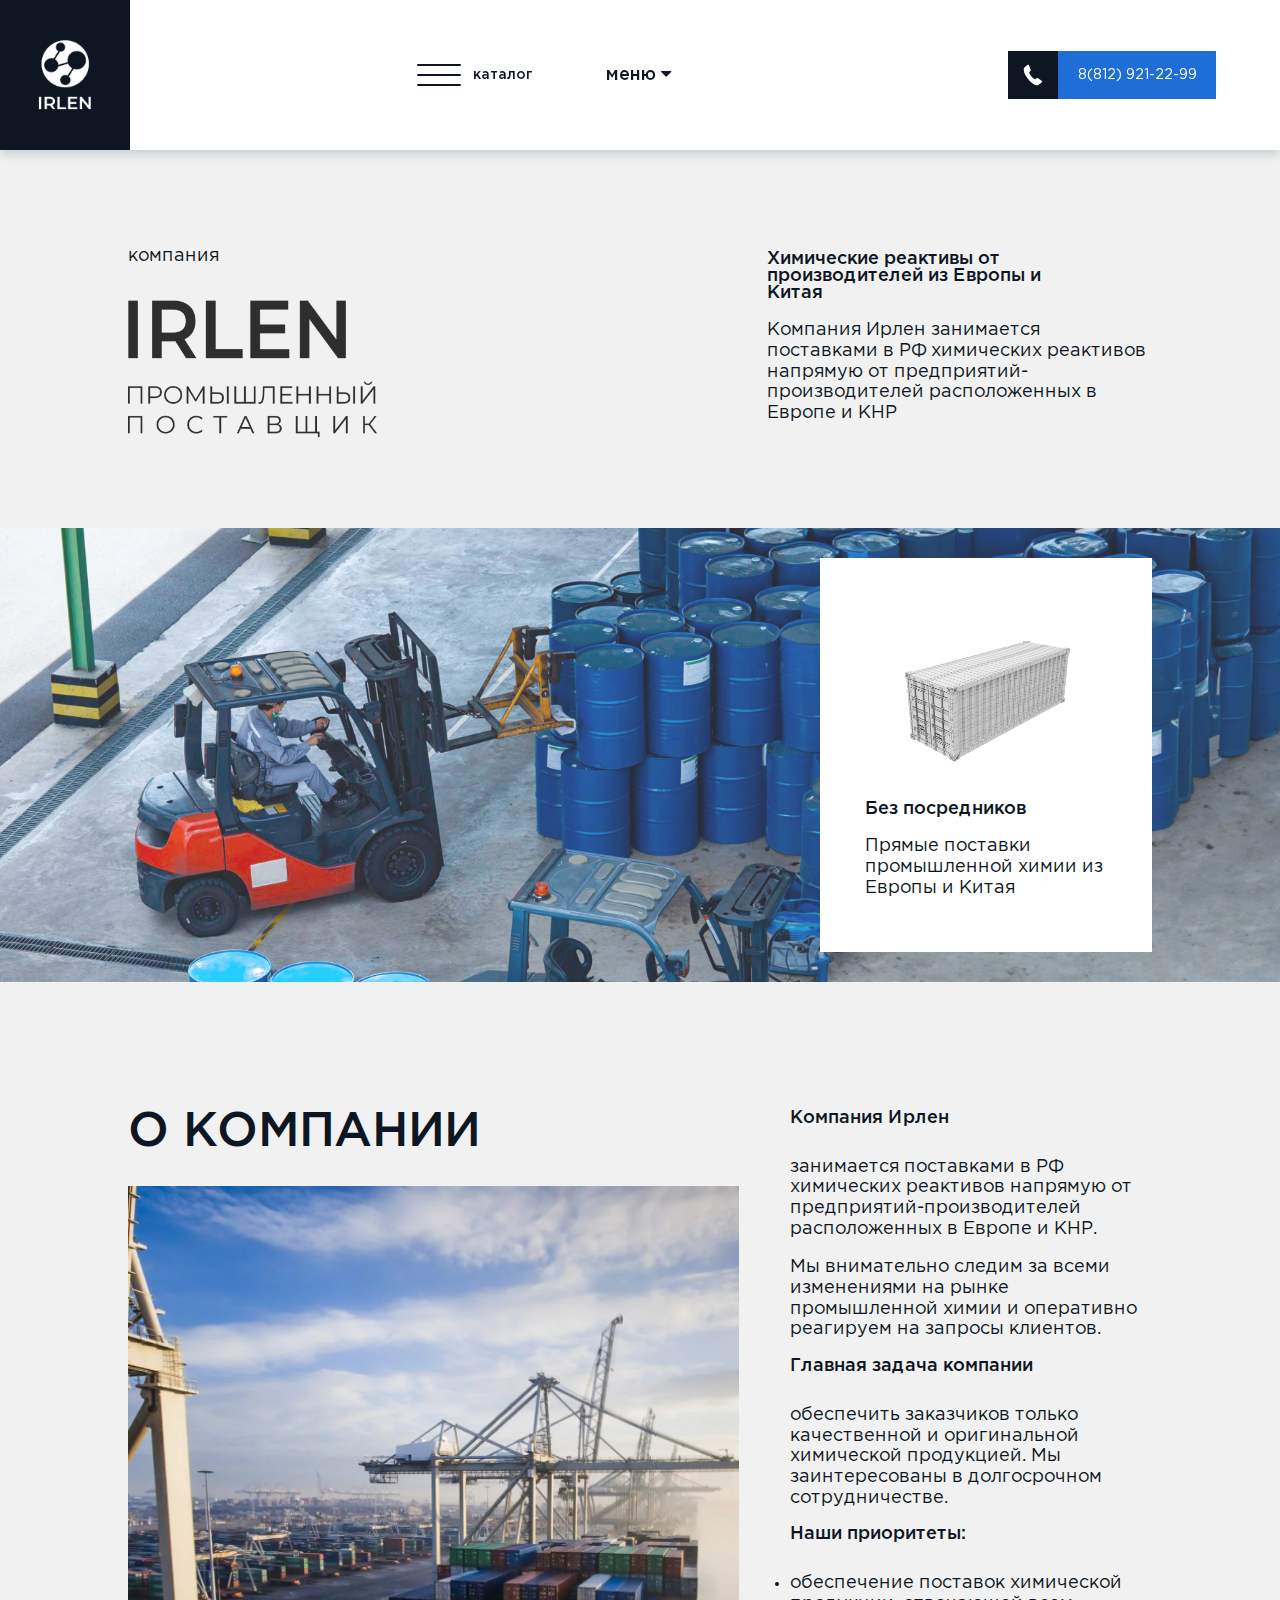
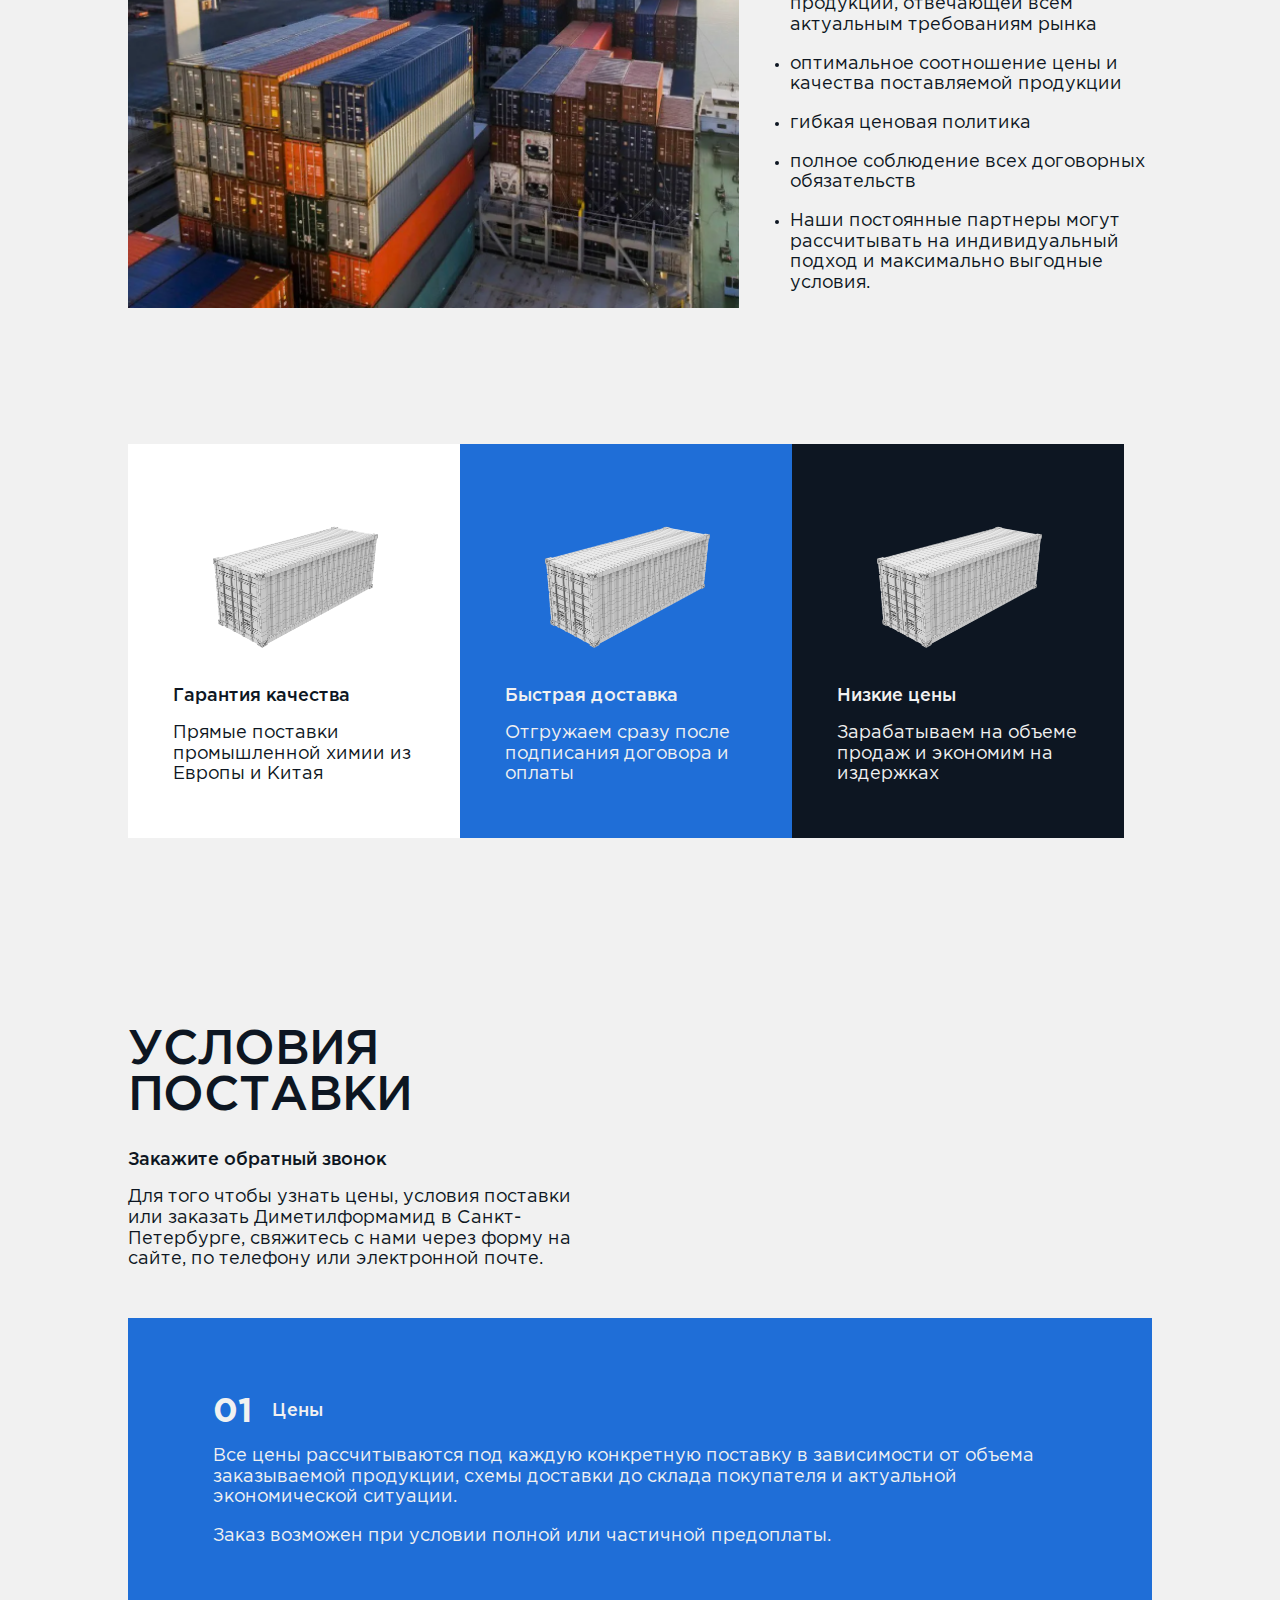
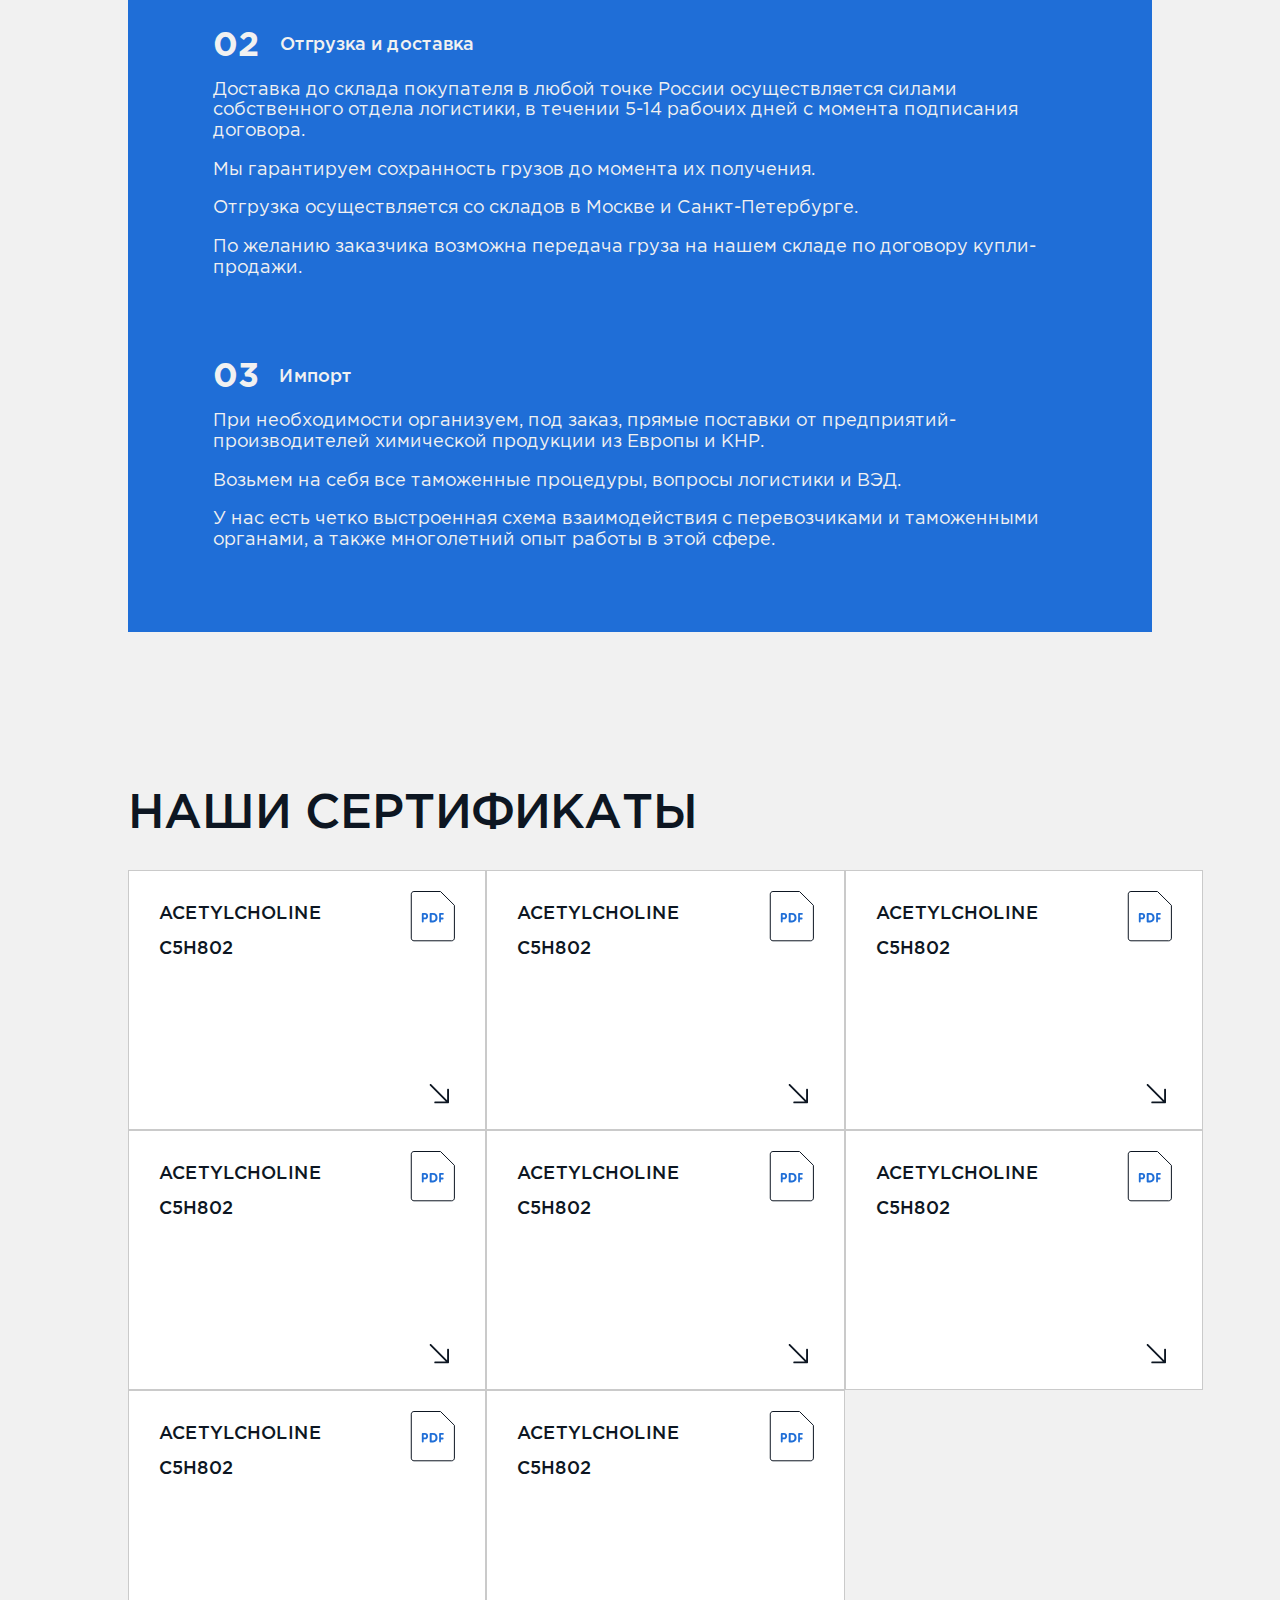
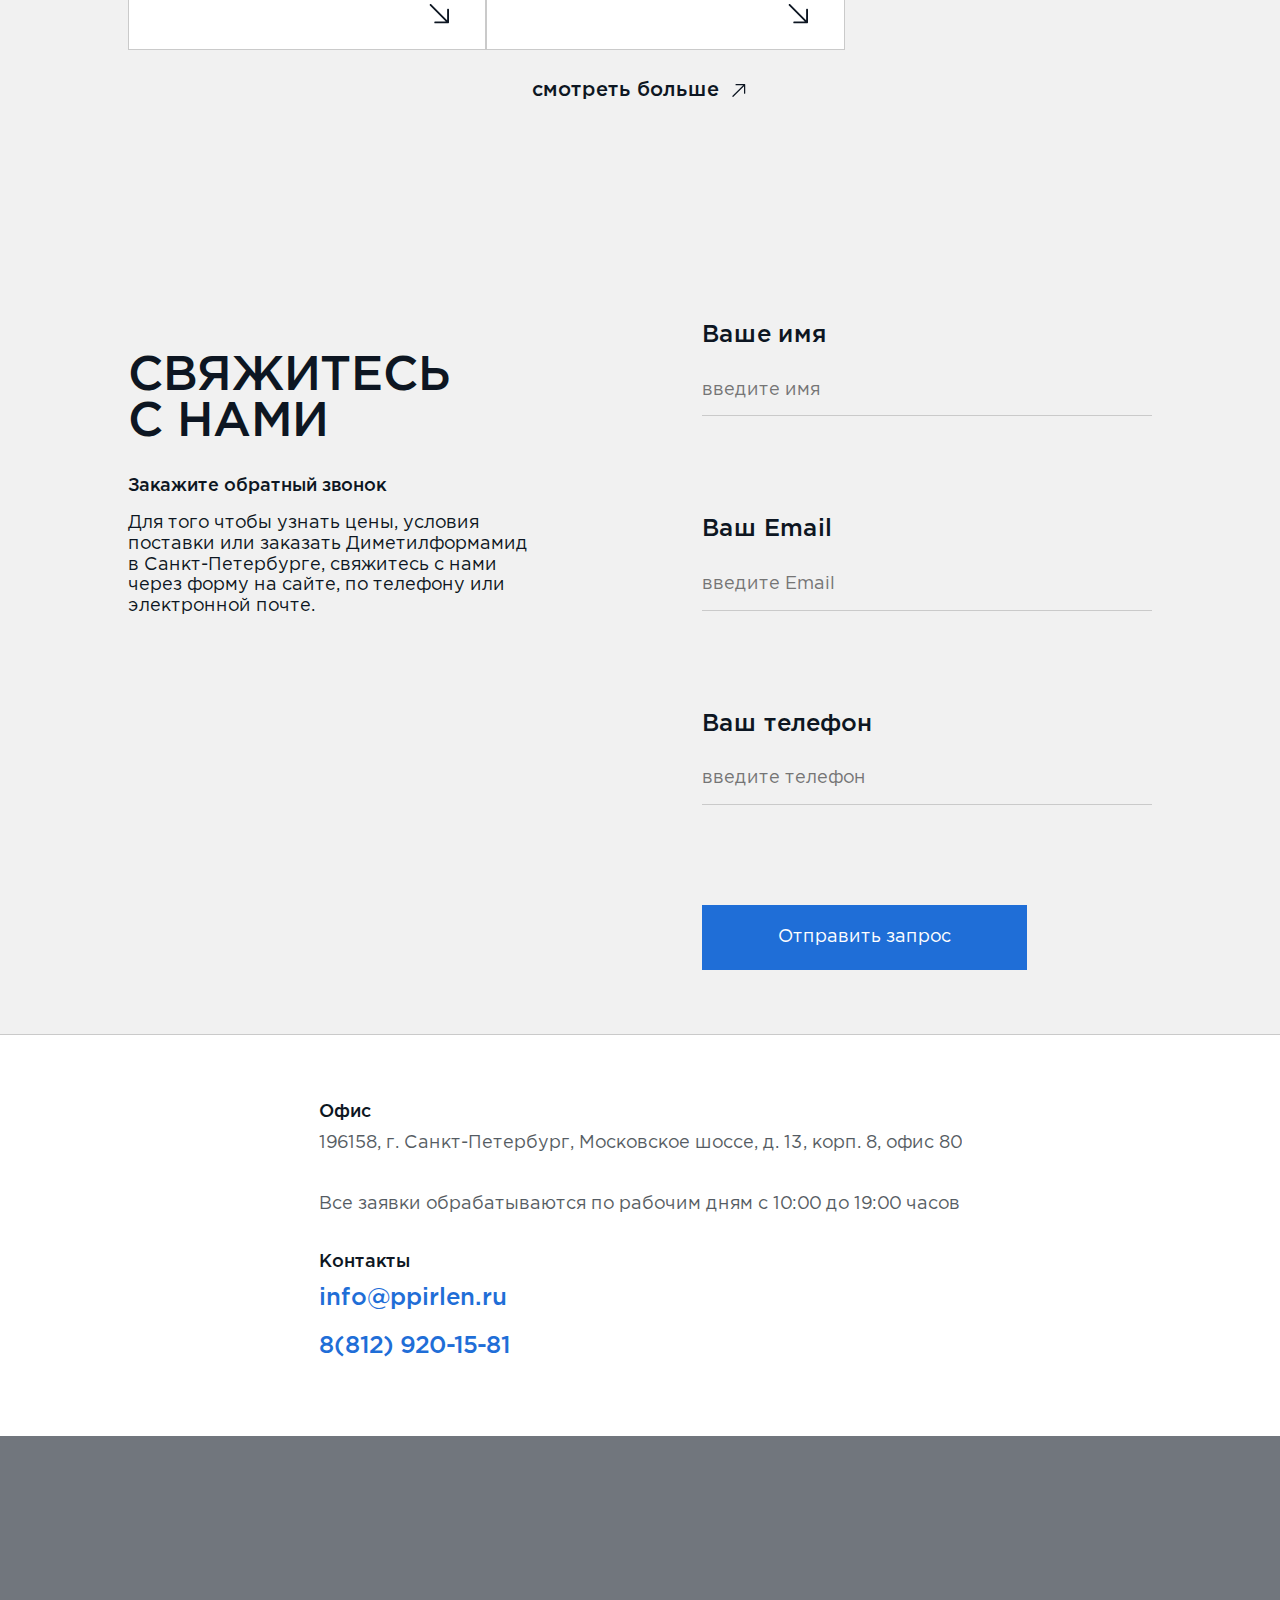
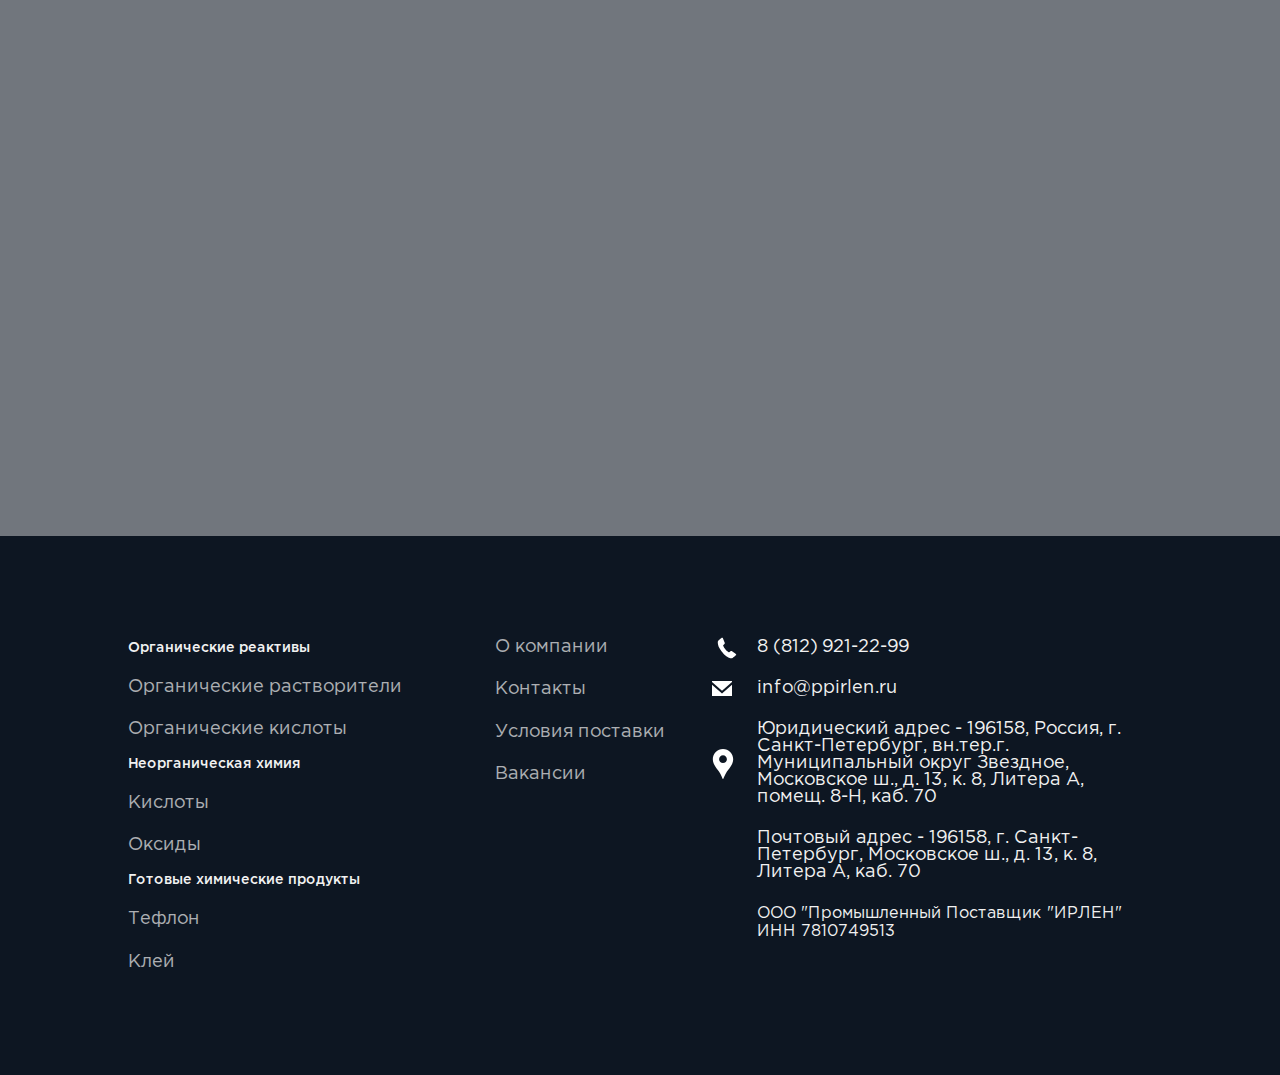
<file: index.html>
<!DOCTYPE html>
<html lang="ru">
<head>
    <meta charset="UTF-8">
    <meta name="viewport" content="width=device-width, initial-scale=1.0">
    <link rel="stylesheet" href="styles/normalize.css">
    <link rel="stylesheet" href="styles/styles.css">
    <link rel="stylesheet" href="styles/media.css">
    <link rel="stylesheet" href="https://cdnjs.cloudflare.com/ajax/libs/font-awesome/4.7.0/css/font-awesome.min.css">
    <title>IRLEN - Главная</title>
</head>
<body>
    
    <!--header-->

    <header class="header">
        <div class="header__logo-wrap">
            <a href="#">
                <img src="images/icons/header-logo.png" alt="logo" class="header__logo-wrap__logo">
            </a>
        </div>
        <div class="header__menu-wrap">
            <div class="header__menu-wrap__catalog-wrap">
                <button class="menu-wrap__catalog-wrap__btn" id="openCatalog">
                    <div class="catalog-wrap__btn__burger">
                        <span class="btn__burger__line" id="burgerLineOne"></span>
                        <span class="btn__burger__line" id="burgerLineTwo"></span>
                        <span class="btn__burger__line" id="burgerLineThree"></span>
                    </div>
                    каталог
                </button>
            </div>
            <ul class="header__menu-wrap__menu-list">
                <li class="menu-wrap__menu-list__item">
                    <a href="#" class="menu-list__item__header-link">
                        контакты
                    </a>
                </li>
                <li class="menu-wrap__menu-list__item">
                    <a href="#" class="menu-list__item__header-link">
                        о компании
                    </a>
                </li>
                <li class="menu-wrap__menu-list__item">
                    <a href="#" class="menu-list__item__header-link">
                        условия поставки
                    </a>
                </li>
                <li class="menu-wrap__menu-list__item">
                    <a href="#" class="menu-list__item__header-link">
                        вакансии
                    </a>
                </li>
            </ul>
            <div class="header__menu-wrap__dropdown-menu">
                <button class="dropdown-menu__dropbtn">
                    меню
                    <i class="fa fa-caret-down"></i>
                </button>
                <div class="dropdown-menu__dropdown-content">
                    <a href="#" class="menu-list__item__header-link">
                        контакты
                    </a>
                    <a href="#" class="menu-list__item__header-link">
                        о компании
                    </a>
                    <a href="#" class="menu-list__item__header-link">
                        условия поставки
                    </a>
                    <a href="#" class="menu-list__item__header-link">
                        вакансии
                    </a>
                </div>
            </div>
        </div>
        <div class="header__btn-wrap">
            <button class="header__button">
                <div class="header__button__img-wrap">
                    <img src="images/icons/call-icon.svg" alt="phone" class="button__img-wrap__icon">
                </div>
                8(812) 921-22-99
            </button>
        </div>
        <div class="header__mobile-burger-wrap">
            <button class="header__mobile-burger-btn" id="burgerMobile">
                <i class="fa fa-bars" id="burgerMobIcon"></i>
            </button>
        </div>
    </header>

    <!--catalog-modal-->

    <div class="catalog-modal" id="catalogModal">
        <div class="catalog-modal__list container">
            <div class="catalog-modal__item">
                <img src="images/catalog-item-one.png" alt="react" class="catalog-modal__item__img">
                <div class="catalog-modal__item__content">
                    <h2 class="catalog-modal__item__content__heading">Органические<br>реактивы</h2>
                    <ul class="catalog-modal__item__content__list">
                        <li class="catalog-modal__item__content__list__item">
                            <a href="pages/product.html" class="catalog-modal__item__content__link">
                                Органические растворители
                            </a>
                        </li>
                        <li class="catalog-modal__item__content__list__item">
                            <a href="#" class="catalog-modal__item__content__link">
                                Органические кислоты
                            </a>
                        </li>
                    </ul>
                </div>
            </div>
            <div class="catalog-modal__item">
                <img src="images/catalog-item-two.png" alt="react" class="catalog-modal__item__img">
                <div class="catalog-modal__item__content">
                    <h2 class="catalog-modal__item__content__heading">Неорганическая<br>химия</h2>
                    <ul class="catalog-modal__item__content__list">
                        <li class="catalog-modal__item__content__list__item">
                            <a href="#" class="catalog-modal__item__content__link">
                                Кислоты
                            </a>
                        </li>
                        <li class="catalog-modal__item__content__list__item">
                            <a href="#" class="catalog-modal__item__content__link">
                                Оксиды
                            </a>
                        </li>
                    </ul>
                </div>
            </div>
            <div class="catalog-modal__item">
                <img src="images/catalog-item-three.png" alt="react" class="catalog-modal__item__img">
                <div class="catalog-modal__item__content">
                    <h2 class="catalog-modal__item__content__heading">Готовые химические<br>продукты</h2>
                    <ul class="catalog-modal__item__content__list">
                        <li class="catalog-modal__item__content__list__item">
                            <a href="#" class="catalog-modal__item__content__link">
                                Тефлон
                            </a>
                        </li>
                        <li class="catalog-modal__item__content__list__item">
                            <a href="#" class="catalog-modal__item__content__link">
                                Клей
                            </a>
                        </li>
                    </ul>
                </div>
            </div>
        </div>
    </div>

    <!--catalog-modal-->

    <!--mobileMenu-->

    <div class="mobileMenu">
        <ul class="mobileMenu__list">
            <li class="mobileMenu__list-catalog__item">
                <h3>Каталог</h3>
            </li>
            <li class="mobileMenu__list-catalog__item">
                <h4>Органические реактивы</h4>
            </li>
            <li class="mobileMenu__list-catalog__item">
                <a href="#" class="mobileMenu__list__item-link">
                    Органические растворители
                </a>
            </li>
            <li class="mobileMenu__list-catalog__item">
                <a href="#" class="mobileMenu__list__item-link">
                    Органические кислоты
                </a>
            </li>
        </ul>
        <ul class="mobileMenu__list">
            <li class="mobileMenu__list-catalog__item">
                <h4>Неорганическая химия</h4>
            </li>
            <li class="mobileMenu__list-catalog__item">
                <a href="#" class="mobileMenu__list__item-link">
                    Кислоты
                </a>
            </li>
            <li class="mobileMenu__list-catalog__item">
                <a href="#" class="mobileMenu__list__item-link">
                    Оксиды
                </a>
            </li>
        </ul>
        <ul class="mobileMenu__list">
            <li class="mobileMenu__list-catalog__item">
                <h4>Готовые химические продукты</h4>
            </li>
            <li class="mobileMenu__list-catalog__item">
                <a href="#" class="mobileMenu__list__item-link">
                    Тефлон
                </a>
            </li>
            <li class="mobileMenu__list-catalog__item">
                <a href="#" class="mobileMenu__list__item-link">
                    Клей
                </a>
            </li>
        </ul>
        <ul class="mobileMenu__list">
            <li class="mobileMenu__list__item">
                <a href="#" class="mobileMenu__list__item-link">
                    контакты
                </a>
            </li>
            <li class="mobileMenu__list__item">
                <a href="#" class="mobileMenu__list__item-link">
                    о компании
                </a>
            </li>
            <li class="mobileMenu__list__item">
                <a href="#" class="mobileMenu__list__item-link">
                    условия поставки
                </a>
            </li>
            <li class="mobileMenu__list__item">
                <a href="#" class="mobileMenu__list__item-link">
                    вакансии
                </a>
            </li>
        </ul>
    </div>

    <!--mobileMenu-->

    <!--header-->

    <!--hero-->

    <section class="section-hero">
        <div class="container container-hero">
            <article class="section-hero__article">
                <div class="section-hero__article__block">
                    <p>компания</p>
                    <img class="section-hero__article__block__logo" src="images/irlen-big-logo.png" alt="logo">
                </div>
                <div class="section-hero__article__block">
                    <h2 class="section-hero__heading">Химические реактивы от производителей из Европы и Китая </h2>
                    <p class="section-hero__text">Компания Ирлен занимается поставками в РФ химических реактивов напрямую от предприятий-производителей расположенных в Европе и КНР </p>
                </div>
            </article>
        </div>
        <div class="section-hero__banner">
            <div class="container container-card-banner">
                <div class="card-item">
                    <img src="images/container.png" alt="cardImages" class="card-item__img">
                    <h2>Без посредников</h2>
                    <p>Прямые поставки промышленной химии из Европы и Китая</p>
                </div>
            </div>
        </div>
    </section>

    <!--hero-->

    <!--about-->

    <section class="section-about container">
        <div class="section-about__block">
            <h1 class="section-about__heading">
                о компании
            </h1>
            <img src="images/company-img.png" alt="about" class="section-about__img">
        </div>
        <div class="section-about__block">
            <h2 class="section-about__heading-two">Компания Ирлен</h2>
            <p>
                занимается поставками в РФ химических реактивов напрямую от предприятий-производителей расположенных в Европе и КНР.
            </p>
            <p>
                Мы внимательно следим за всеми изменениями на рынке промышленной химии и оперативно реагируем на запросы клиентов.
            </p>
            <h2 class="section-about__heading-two">Главная задача компании </h2>
            <p>
                обеспечить заказчиков только качественной и оригинальной химической продукцией. Мы заинтересованы в долгосрочном сотрудничестве.
            </p>
            <h2 class="section-about__heading-two">Наши приоритеты:</h2>
            <ul class="section-about__list">
                <li>
                    <p>обеспечение поставок химической продукции, отвечающей всем актуальным требованиям рынка</p>
                </li>
                <li>
                    <p>оптимальное соотношение цены и качества поставляемой продукции</p>
                </li>
                <li>
                    <p>гибкая ценовая политика</p>
                </li>
                <li>
                    <p>полное соблюдение всех договорных обязательств</p>
                </li>
                <li>
                    <p>Наши постоянные партнеры могут рассчитывать на индивидуальный подход и максимально выгодные условия.</p>
                </li>
            </ul>
        </div>
    </section>

    <!--about-->

    <!--advantage-->

    <section class="section-advantage container">
        <div class="section-advantage-item card-item">
            <img src="images/container.png" alt="cardImages" class="card-item__img">
            <h2>Гарантия качества</h2>
            <p>Прямые поставки промышленной химии из Европы и Китая</p>
        </div>
        <div class="section-advantage-item card-item">
            <img src="images/container.png" alt="cardImages" class="card-item__img">
            <h2>Быстрая доставка</h2>
            <p>Отгружаем сразу после подписания договора и оплаты</p>
        </div>
        <div class="section-advantage-item card-item">
            <img src="images/container.png" alt="cardImages" class="card-item__img">
            <h2>Низкие цены</h2>
            <p>Зарабатываем на объеме продаж и экономим на издержках</p>
        </div>
    </section>

    <!--advantage-->

    <!--condition-->

    <section class="section-condition container">
        <div class="section-condition__block">
            <article class="section-condition__article">
                <h1>Условия поставки</h1>
                <h2>Закажите обратный звонок</h2>
                <p>Для того чтобы узнать цены, условия поставки или заказать Диметилформамид в Санкт-Петербурге, свяжитесь с нами через форму на сайте, по телефону или электронной почте.</p>
            </article>
        </div>
        <div class="section-condition__block">
            <div class="section-condition__list">
                <article class="section-condition__item">
                    <h2 class="section-condition__item__heading">
                        <span class="section-condition__item-number">
                            01
                        </span>
                        Цены
                    </h2>
                    <p>Все цены рассчитываются под каждую конкретную поставку в зависимости от объема заказываемой продукции, схемы доставки до склада покупателя и актуальной экономической ситуации.</p>
                    <p>Заказ возможен при условии полной или частичной предоплаты.</p>
                </article>
                <article class="section-condition__item">
                    <h2 class="section-condition__item__heading">
                        <span class="section-condition__item-number">
                            02
                        </span>
                        Отгрузка и доставка
                    </h2>
                    <p>Доставка до склада покупателя в любой точке России осуществляется силами собственного отдела логистики, 
                        в течении 5-14 рабочих дней с момента подписания договора.</p>
                    <p>Мы гарантируем сохранность грузов до момента их получения.</p>
                    <p>Отгрузка осуществляется со складов в Москве и 
                        Санкт-Петербурге.</p>
                    <p>По желанию заказчика возможна передача груза на нашем складе по договору купли-продажи.</p>
                </article>
                <article class="section-condition__item">
                    <h2 class="section-condition__item__heading">
                        <span class="section-condition__item-number">
                            03
                        </span>
                        Импорт
                    </h2>
                    <p>При необходимости организуем, под заказ, прямые поставки от предприятий-производителей химической продукции из
                        Европы и КНР. </p>
                    <p>Возьмем на себя все таможенные процедуры, вопросы логистики и ВЭД.</p>
                    <p>У нас есть четко выстроенная схема взаимодействия с перевозчиками и таможенными органами, а также многолетний опыт работы в этой сфере.</p>
                </article>
            </div>
        </div>
    </section>

    <!--condition-->

    <!--sertificate-->

    <section class="section-sertificate container">
        <h1>Наши сертификаты</h1>
        <div class="section-sertificate__list">
            <div class="section-sertificate__item">
                <a class="section-sertificate__item__link" href="#">
                    <img src="images/icons/pdf-icon.svg" alt="pdf" class="section-sertificate__docs-icon">
                    <h2>Acetylcholine</h2>
                    <h3>C5H802</h3>
                    <svg class="section-sertificate__arrow-icon" width="30" height="30" viewBox="0 0 30 30" fill="none" xmlns="http://www.w3.org/2000/svg">
                        <path d="M23.425 24.2969C23.3 24.3469 23.1875 24.3719 23.0625 24.3719H10.225C9.7125 24.3719 9.2875 23.9469 9.2875 23.4344C9.2875 22.9219 9.7125 22.4969 10.225 22.4969H20.8L4.9 6.59689C4.5375 6.23439 4.5375 5.63439 4.9 5.27189C5.2625 4.90939 5.8625 4.90939 6.225 5.27189L22.125 21.1719V10.5969C22.125 10.0844 22.55 9.65939 23.0625 9.65939C23.575 9.65939 24 10.0844 24 10.5969V23.4344C24 23.5594 23.975 23.6719 23.925 23.7969C23.8375 24.0219 23.65 24.2094 23.425 24.2969Z" fill="#0D1622"/>
                    </svg>
                </a>
            </div>
            <div class="section-sertificate__item">
                <a class="section-sertificate__item__link" href="#">
                    <img src="images/icons/pdf-icon.svg" alt="pdf" class="section-sertificate__docs-icon">
                    <h2>Acetylcholine</h2>
                    <h3>C5H802</h3>
                    <svg class="section-sertificate__arrow-icon" width="30" height="30" viewBox="0 0 30 30" fill="none" xmlns="http://www.w3.org/2000/svg">
                        <path d="M23.425 24.2969C23.3 24.3469 23.1875 24.3719 23.0625 24.3719H10.225C9.7125 24.3719 9.2875 23.9469 9.2875 23.4344C9.2875 22.9219 9.7125 22.4969 10.225 22.4969H20.8L4.9 6.59689C4.5375 6.23439 4.5375 5.63439 4.9 5.27189C5.2625 4.90939 5.8625 4.90939 6.225 5.27189L22.125 21.1719V10.5969C22.125 10.0844 22.55 9.65939 23.0625 9.65939C23.575 9.65939 24 10.0844 24 10.5969V23.4344C24 23.5594 23.975 23.6719 23.925 23.7969C23.8375 24.0219 23.65 24.2094 23.425 24.2969Z" fill="#0D1622"/>
                    </svg>
                </a>
            </div>
            <div class="section-sertificate__item">
                <a class="section-sertificate__item__link" href="#">
                    <img src="images/icons/pdf-icon.svg" alt="pdf" class="section-sertificate__docs-icon">
                    <h2>Acetylcholine</h2>
                    <h3>C5H802</h3>
                    <svg class="section-sertificate__arrow-icon" width="30" height="30" viewBox="0 0 30 30" fill="none" xmlns="http://www.w3.org/2000/svg">
                        <path d="M23.425 24.2969C23.3 24.3469 23.1875 24.3719 23.0625 24.3719H10.225C9.7125 24.3719 9.2875 23.9469 9.2875 23.4344C9.2875 22.9219 9.7125 22.4969 10.225 22.4969H20.8L4.9 6.59689C4.5375 6.23439 4.5375 5.63439 4.9 5.27189C5.2625 4.90939 5.8625 4.90939 6.225 5.27189L22.125 21.1719V10.5969C22.125 10.0844 22.55 9.65939 23.0625 9.65939C23.575 9.65939 24 10.0844 24 10.5969V23.4344C24 23.5594 23.975 23.6719 23.925 23.7969C23.8375 24.0219 23.65 24.2094 23.425 24.2969Z" fill="#0D1622"/>
                    </svg>
                </a>
            </div>
            <div class="section-sertificate__item">
                <a class="section-sertificate__item__link" href="#">
                    <img src="images/icons/pdf-icon.svg" alt="pdf" class="section-sertificate__docs-icon">
                    <h2>Acetylcholine</h2>
                    <h3>C5H802</h3>
                    <svg class="section-sertificate__arrow-icon" width="30" height="30" viewBox="0 0 30 30" fill="none" xmlns="http://www.w3.org/2000/svg">
                        <path d="M23.425 24.2969C23.3 24.3469 23.1875 24.3719 23.0625 24.3719H10.225C9.7125 24.3719 9.2875 23.9469 9.2875 23.4344C9.2875 22.9219 9.7125 22.4969 10.225 22.4969H20.8L4.9 6.59689C4.5375 6.23439 4.5375 5.63439 4.9 5.27189C5.2625 4.90939 5.8625 4.90939 6.225 5.27189L22.125 21.1719V10.5969C22.125 10.0844 22.55 9.65939 23.0625 9.65939C23.575 9.65939 24 10.0844 24 10.5969V23.4344C24 23.5594 23.975 23.6719 23.925 23.7969C23.8375 24.0219 23.65 24.2094 23.425 24.2969Z" fill="#0D1622"/>
                    </svg>
                </a>
            </div>
            <div class="section-sertificate__item">
                <a class="section-sertificate__item__link" href="#">
                    <img src="images/icons/pdf-icon.svg" alt="pdf" class="section-sertificate__docs-icon">
                    <h2>Acetylcholine</h2>
                    <h3>C5H802</h3>
                    <svg class="section-sertificate__arrow-icon" width="30" height="30" viewBox="0 0 30 30" fill="none" xmlns="http://www.w3.org/2000/svg">
                        <path d="M23.425 24.2969C23.3 24.3469 23.1875 24.3719 23.0625 24.3719H10.225C9.7125 24.3719 9.2875 23.9469 9.2875 23.4344C9.2875 22.9219 9.7125 22.4969 10.225 22.4969H20.8L4.9 6.59689C4.5375 6.23439 4.5375 5.63439 4.9 5.27189C5.2625 4.90939 5.8625 4.90939 6.225 5.27189L22.125 21.1719V10.5969C22.125 10.0844 22.55 9.65939 23.0625 9.65939C23.575 9.65939 24 10.0844 24 10.5969V23.4344C24 23.5594 23.975 23.6719 23.925 23.7969C23.8375 24.0219 23.65 24.2094 23.425 24.2969Z" fill="#0D1622"/>
                    </svg>
                </a>
            </div>
            <div class="section-sertificate__item">
                <a class="section-sertificate__item__link" href="#">
                    <img src="images/icons/pdf-icon.svg" alt="pdf" class="section-sertificate__docs-icon">
                    <h2>Acetylcholine</h2>
                    <h3>C5H802</h3>
                    <svg class="section-sertificate__arrow-icon" width="30" height="30" viewBox="0 0 30 30" fill="none" xmlns="http://www.w3.org/2000/svg">
                        <path d="M23.425 24.2969C23.3 24.3469 23.1875 24.3719 23.0625 24.3719H10.225C9.7125 24.3719 9.2875 23.9469 9.2875 23.4344C9.2875 22.9219 9.7125 22.4969 10.225 22.4969H20.8L4.9 6.59689C4.5375 6.23439 4.5375 5.63439 4.9 5.27189C5.2625 4.90939 5.8625 4.90939 6.225 5.27189L22.125 21.1719V10.5969C22.125 10.0844 22.55 9.65939 23.0625 9.65939C23.575 9.65939 24 10.0844 24 10.5969V23.4344C24 23.5594 23.975 23.6719 23.925 23.7969C23.8375 24.0219 23.65 24.2094 23.425 24.2969Z" fill="#0D1622"/>
                    </svg>
                </a>
            </div>
            <div class="section-sertificate__item">
                <a class="section-sertificate__item__link" href="#">
                    <img src="images/icons/pdf-icon.svg" alt="pdf" class="section-sertificate__docs-icon">
                    <h2>Acetylcholine</h2>
                    <h3>C5H802</h3>
                    <svg class="section-sertificate__arrow-icon" width="30" height="30" viewBox="0 0 30 30" fill="none" xmlns="http://www.w3.org/2000/svg">
                        <path d="M23.425 24.2969C23.3 24.3469 23.1875 24.3719 23.0625 24.3719H10.225C9.7125 24.3719 9.2875 23.9469 9.2875 23.4344C9.2875 22.9219 9.7125 22.4969 10.225 22.4969H20.8L4.9 6.59689C4.5375 6.23439 4.5375 5.63439 4.9 5.27189C5.2625 4.90939 5.8625 4.90939 6.225 5.27189L22.125 21.1719V10.5969C22.125 10.0844 22.55 9.65939 23.0625 9.65939C23.575 9.65939 24 10.0844 24 10.5969V23.4344C24 23.5594 23.975 23.6719 23.925 23.7969C23.8375 24.0219 23.65 24.2094 23.425 24.2969Z" fill="#0D1622"/>
                    </svg>
                </a>
            </div>
            <div class="section-sertificate__item">
                <a class="section-sertificate__item__link" href="#">
                    <img src="images/icons/pdf-icon.svg" alt="pdf" class="section-sertificate__docs-icon">
                    <h2>Acetylcholine</h2>
                    <h3>C5H802</h3>
                    <svg class="section-sertificate__arrow-icon" width="30" height="30" viewBox="0 0 30 30" fill="none" xmlns="http://www.w3.org/2000/svg">
                        <path d="M23.425 24.2969C23.3 24.3469 23.1875 24.3719 23.0625 24.3719H10.225C9.7125 24.3719 9.2875 23.9469 9.2875 23.4344C9.2875 22.9219 9.7125 22.4969 10.225 22.4969H20.8L4.9 6.59689C4.5375 6.23439 4.5375 5.63439 4.9 5.27189C5.2625 4.90939 5.8625 4.90939 6.225 5.27189L22.125 21.1719V10.5969C22.125 10.0844 22.55 9.65939 23.0625 9.65939C23.575 9.65939 24 10.0844 24 10.5969V23.4344C24 23.5594 23.975 23.6719 23.925 23.7969C23.8375 24.0219 23.65 24.2094 23.425 24.2969Z" fill="#0D1622"/>
                    </svg>
                </a>
            </div>
        </div>
        <div class="section-sertificate__wrap">
            <a href="#" class="section-sertificate__link">
                <span>смотреть больше</span> 
                <svg class="section-sertificate__link-arrow" width="20" height="20" viewBox="0 0 30 30" fill="none" xmlns="http://www.w3.org/2000/svg">
                    <path d="M23.425 24.2969C23.3 24.3469 23.1875 24.3719 23.0625 24.3719H10.225C9.7125 24.3719 9.2875 23.9469 9.2875 23.4344C9.2875 22.9219 9.7125 22.4969 10.225 22.4969H20.8L4.9 6.59689C4.5375 6.23439 4.5375 5.63439 4.9 5.27189C5.2625 4.90939 5.8625 4.90939 6.225 5.27189L22.125 21.1719V10.5969C22.125 10.0844 22.55 9.65939 23.0625 9.65939C23.575 9.65939 24 10.0844 24 10.5969V23.4344C24 23.5594 23.975 23.6719 23.925 23.7969C23.8375 24.0219 23.65 24.2094 23.425 24.2969Z" fill="#0D1622"/>
                </svg>
            </a>
        </div>
    </section>

    <!--sertificate-->

    <!--contact-->

    <section class="section-contact container">
        <article class="section-contact__article">
            <h1>Свяжитесь<br>с нами</h1>
            <h2>Закажите обратный звонок</h2>
            <p>Для того чтобы узнать цены, условия поставки или заказать Диметилформамид в Санкт-Петербурге, свяжитесь с нами через форму на сайте, по телефону или электронной почте.</p>
        </article>
        <form class="section-contact__form" action="#" method="post">
            <label for="nameForm" class="section-contact__form__label">
                Ваше имя
            </label>
            <input class="form-input" type="text" name="name" id="nameForm" placeholder="введите имя" autocomplete="on" required>
            <label for="emailForm" class="section-contact__form__label">
                Ваш Email
            </label>
            <input class="form-input" type="email" name="email" id="emailForm" placeholder="введите Email" autocomplete="on">
            <label for="telForm" class="section-contact__form__label">
                Ваш телефон
            </label>
            <input class="form-input" type="tel" name="tel" id="telForm" placeholder="введите телефон" autocomplete="on" required>
            <input class="form-btn" type="button" value="Отправить запрос">
        </form>
    </section>

    <div class="contact-info__wrapper">
        <div class="container contact-container">
            <div class="contact-info__block">
                <h2>Офис</h2>
                <a class="contact-info__block__content contact-info__block__content-geo" href="#">
                    196158, г. Санкт-Петербург, Московское шоссе, д. 13, корп. 8, офис 80
                </a>
                <p class="contact-info__block__content contact-info__block__content-geo">Все заявки обрабатываются по рабочим дням с 10:00 до 19:00 часов</p>
            </div>
            <div class="contact-info__block">
                <h2>Контакты</h2>
                <a class="contact-info__block__content contact-info__block__content-link" href="mailto:info@ppirlen.ru">
                    info@ppirlen.ru
                </a>
                <a class="contact-info__block__content contact-info__block__content-link" href="tel:+78129201581">
                    8(812) 920-15-81
                </a>
            </div>
        </div>
    </div>

    <!--contact-->

    <!--maps-->

    <div class="maps-container">
        <div class="maps-wrap"></div>
        <iframe class="yandex-maps" src="https://yandex.ru/map-widget/v1/?um=constructor%3Af7f683a5796271a0de6ac56b6c1e4d63e6491ca755273b6791287d011c05194b&amp;source=constructor" width="1280" height="700" frameborder="0"></iframe>
    </div>

    <!--maps-->

    <!--footer-->

    <footer class="footer">
        <div class="container footer__wrap">
            <div class="footer__catalog">
                <ul class="footer__list">
                    <li class="footer__item">
                        <h4>Органические реактивы</h4>
                    </li>
                    <li class="footer__item">
                        <a class="footer__item__link" href="#">
                            Органические растворители
                        </a>
                    </li>
                    <li class="footer__item">
                        <a class="footer__item__link" href="#">
                            Органические кислоты
                        </a>
                    </li>
                </ul>
                <ul class="footer__list">
                    <li class="footer__item">
                        <h4>Неорганическая химия</h4>
                    </li>
                    <li class="footer__item">
                        <a class="footer__item__link" href="#">
                            Кислоты
                        </a>
                    </li>
                    <li class="footer__item">
                        <a class="footer__item__link" href="#">
                            Оксиды
                        </a>
                    </li>
                </ul>
                <ul class="footer__list">
                    <li class="footer__item">
                        <h4>Готовые химические продукты</h4>
                    </li>
                    <li class="footer__item">
                        <a class="footer__item__link" href="#">
                            Тефлон
                        </a>
                    </li>
                    <li class="footer__item">
                        <a class="footer__item__link" href="#">
                            Клей
                        </a>
                    </li>
                </ul>
            </div>
            <div class="footer__menu">
                <ul class="footer__list">
                    <li class="footer__item">
                        <a href="#" class="footer__item__link">
                            О компании
                        </a>
                    </li>
                    <li class="footer__item">
                        <a href="#" class="footer__item__link">
                            Контакты
                        </a>
                    </li>
                    <li class="footer__item">
                        <a href="#" class="footer__item__link">
                            Условия поставки
                        </a>
                    </li>
                    <li class="footer__item">
                        <a href="#" class="footer__item__link">
                            Вакансии
                        </a>
                    </li>
                </ul>
            </div>
            <div class="footer__contact">
                <ul class="footer__list">
                    <li class="footer__item">
                        <a href="tel:+78129212299" class="footer__link">
                            <img src="images/icons/call-icon.svg" alt="call" class="footer__link__icon">
                            8 (812) 921-22-99
                        </a>
                    </li>
                    <li class="footer__item">
                        <a href="mailto:info@ppirlen.ru" class="footer__link">
                            <img src="images/icons/mail-icon.svg" alt="mail" class="footer__link__icon">
                            info@ppirlen.ru
                        </a>
                    </li>
                    <li class="footer__item">
                        <a href="#" class="footer__link">
                            <img src="images/icons/location-icon.svg" alt="local" class="footer__link__icon">
                            Юридический адрес - 196158, Россия, г. Санкт-Петербург,
    вн.тер.г. Муниципальный округ Звездное, Московское ш., д. 13, к. 8, Литера А, помещ. 8-Н, каб. 70
                        </a>
                    </li>
                    <li class="footer__item">
                        <a href="#" class="footer__link">
                            Почтовый адрес - 196158, 
                            г. Санкт-Петербург, Московское ш., д. 13, к. 8, Литера А, каб. 70
                        </a>
                    </li>
                    <li class="footer__item">
                        ООО "Промышленный Поставщик "ИРЛЕН" ИНН 7810749513
                    </li>
                </ul>
            </div>
        </div>
    </footer>

    <!--footer-->

    <script src="scripts/script.js"></script>
</body>
</html>
</file>
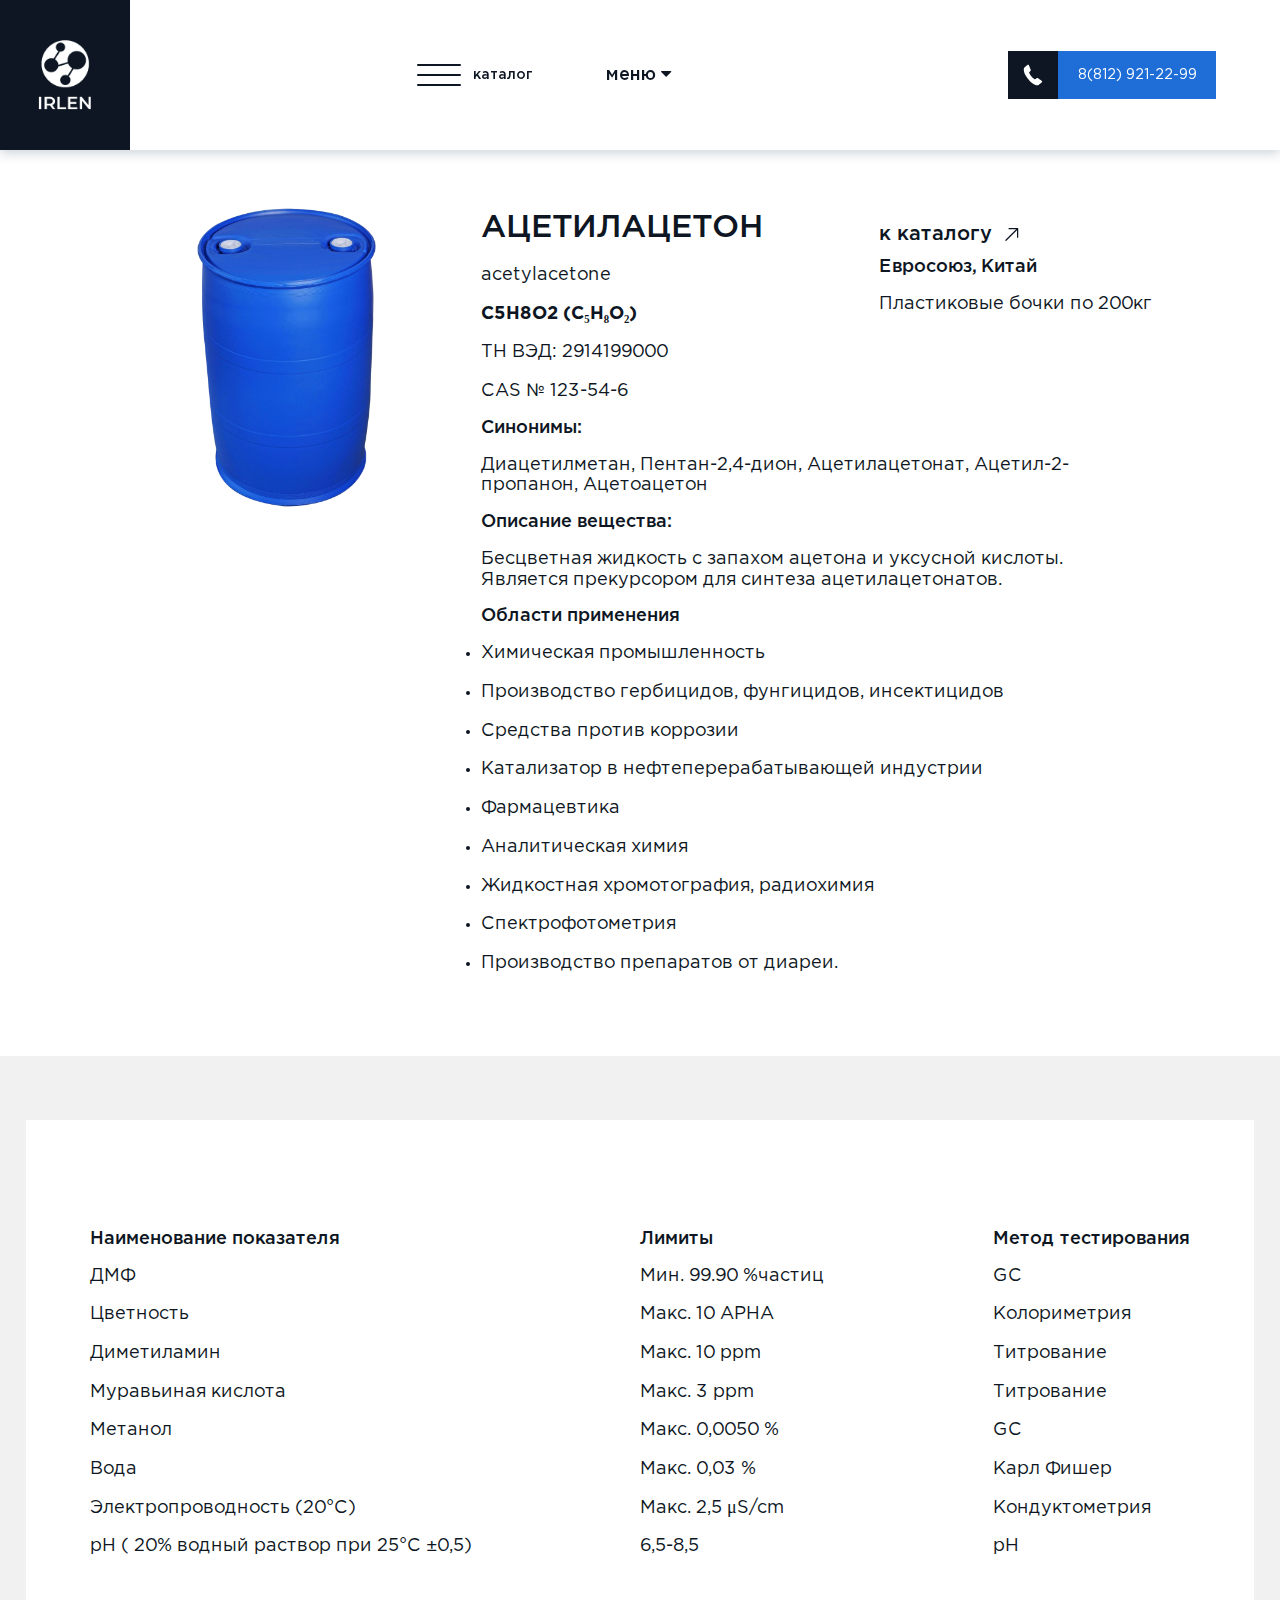
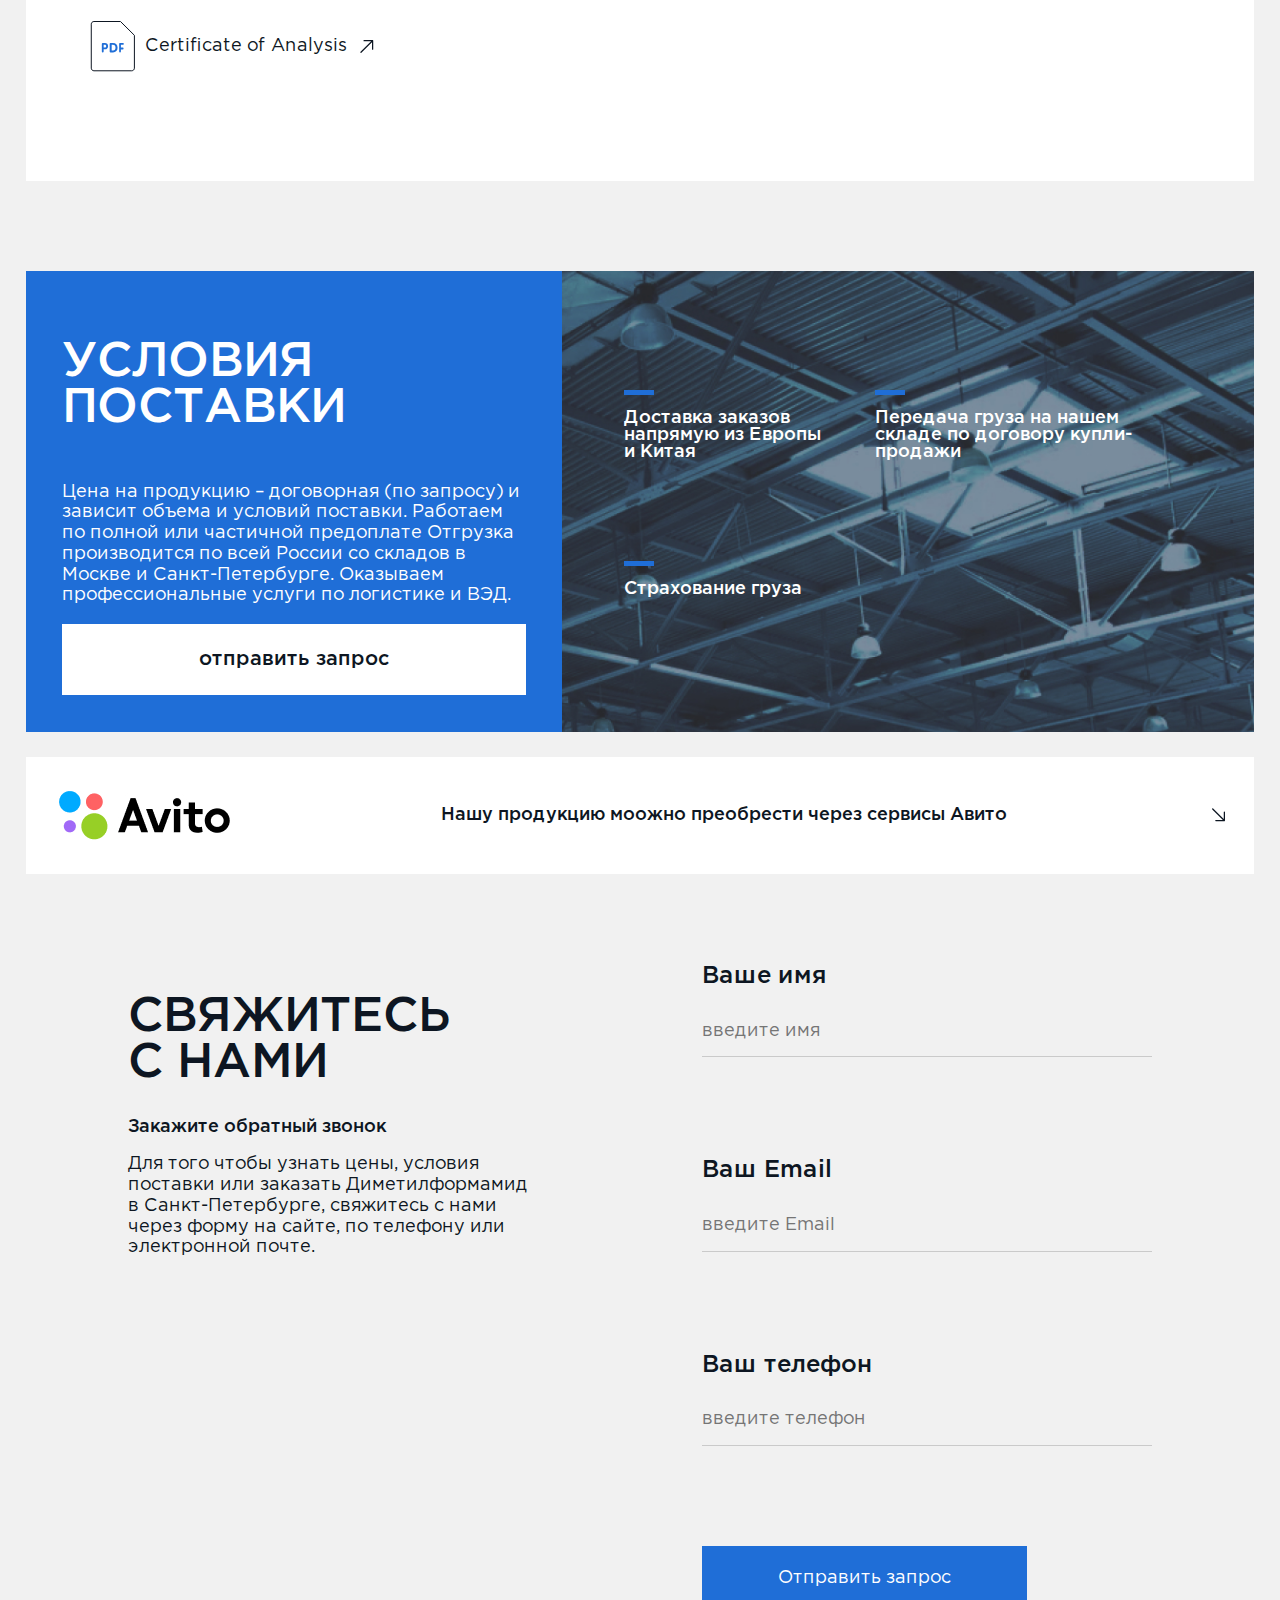
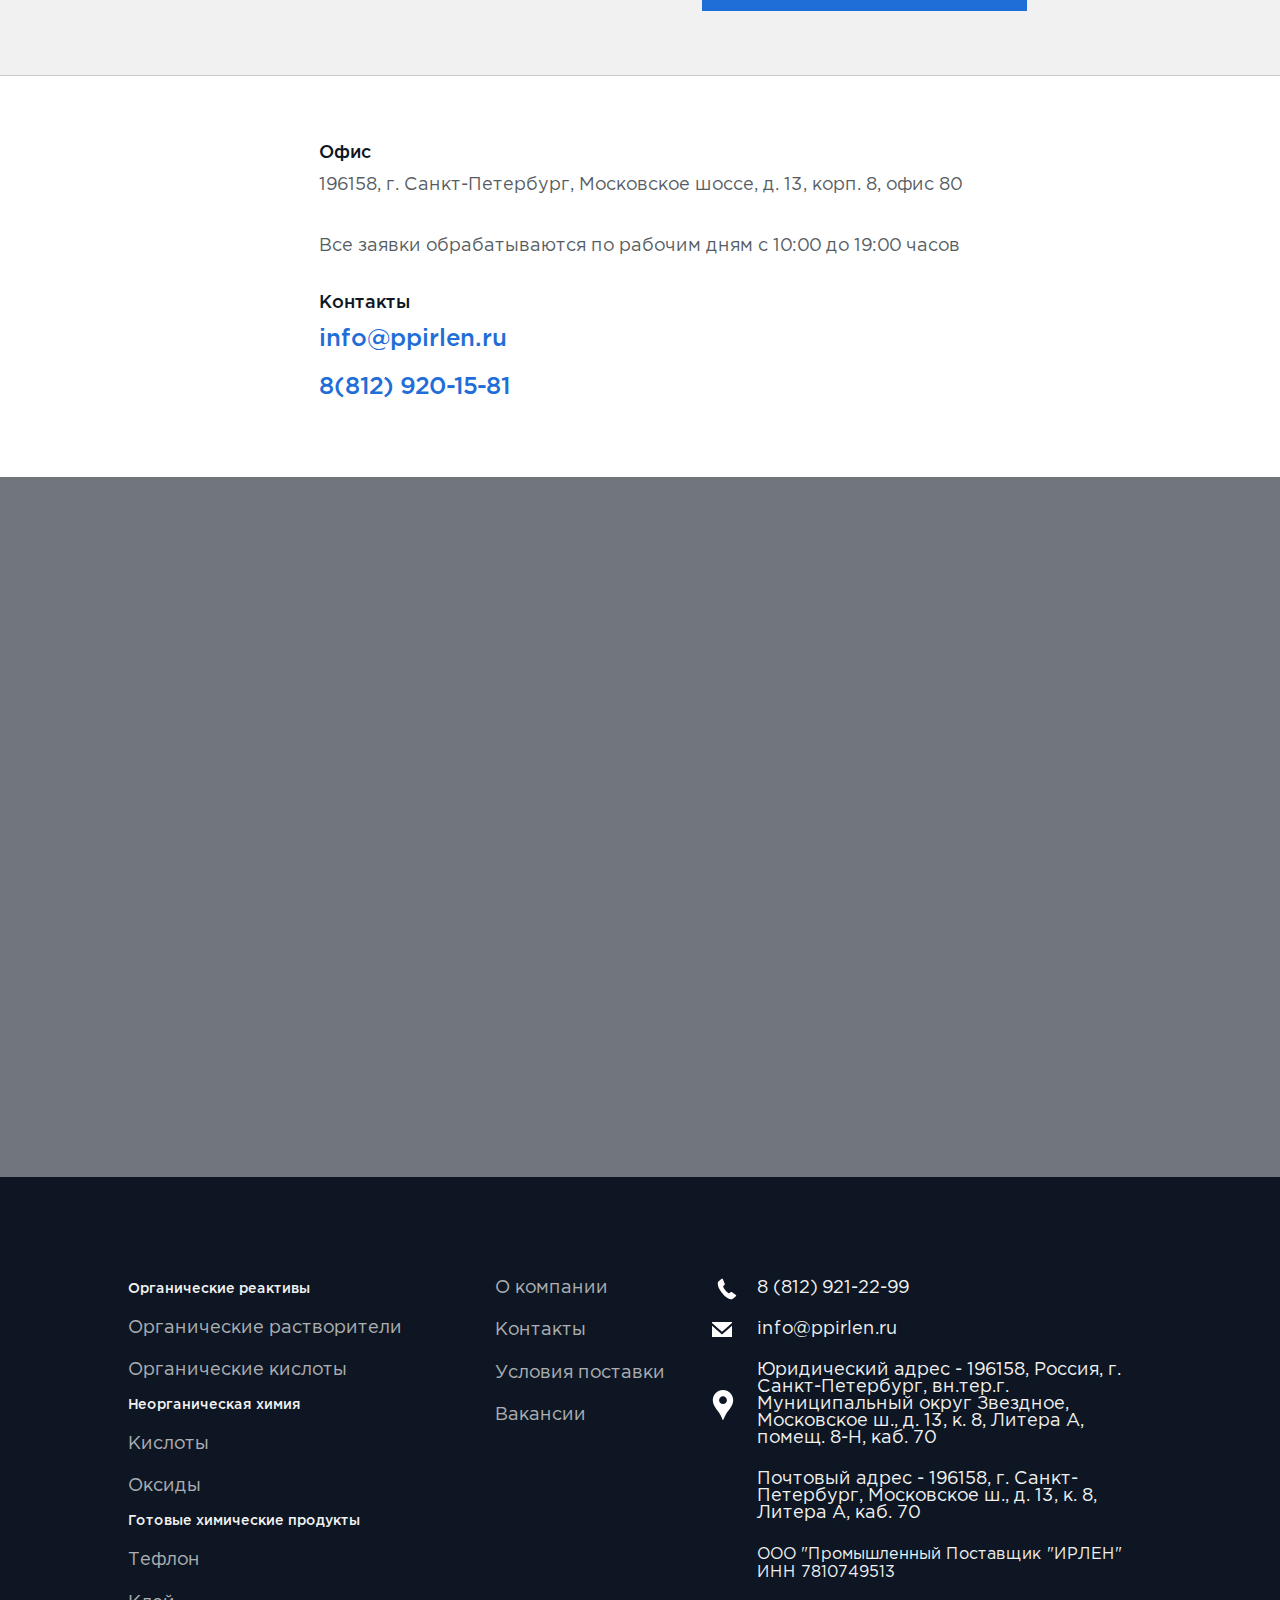
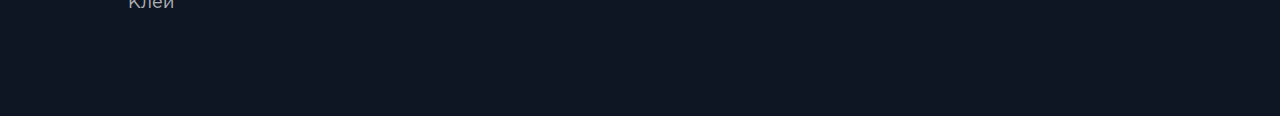
<file: pages/card.html>
<!DOCTYPE html>
<html lang="en">
    <head>
        <meta charset="UTF-8">
        <meta name="viewport" content="width=device-width, initial-scale=1.0">
        <link rel="stylesheet" href="../styles/normalize.css">
        <link rel="stylesheet" href="../styles/styles.css">
        <link rel="stylesheet" href="../styles/media.css">
        <link rel="stylesheet" href="https://cdnjs.cloudflare.com/ajax/libs/font-awesome/4.7.0/css/font-awesome.min.css">
        <title>IRLEN - Продукция шаблон</title>
    </head>
<body>
    <!--header-->

    <header class="header">
        <div class="header__logo-wrap">
            <a href="../index.html">
                <img src="../images/icons/header-logo.png" alt="logo" class="header__logo-wrap__logo">
            </a>
        </div>
        <div class="header__menu-wrap">
            <div class="header__menu-wrap__catalog-wrap">
                <button class="menu-wrap__catalog-wrap__btn" id="openCatalog">
                    <div class="catalog-wrap__btn__burger">
                        <span class="btn__burger__line" id="burgerLineOne"></span>
                        <span class="btn__burger__line" id="burgerLineTwo"></span>
                        <span class="btn__burger__line" id="burgerLineThree"></span>
                    </div>
                    каталог
                </button>
            </div>
            <ul class="header__menu-wrap__menu-list">
                <li class="menu-wrap__menu-list__item">
                    <a href="#" class="menu-list__item__header-link">
                        контакты
                    </a>
                </li>
                <li class="menu-wrap__menu-list__item">
                    <a href="#" class="menu-list__item__header-link">
                        о компании
                    </a>
                </li>
                <li class="menu-wrap__menu-list__item">
                    <a href="#" class="menu-list__item__header-link">
                        условия поставки
                    </a>
                </li>
                <li class="menu-wrap__menu-list__item">
                    <a href="#" class="menu-list__item__header-link">
                        вакансии
                    </a>
                </li>
            </ul>
            <div class="header__menu-wrap__dropdown-menu">
                <button class="dropdown-menu__dropbtn">
                    меню
                    <i class="fa fa-caret-down"></i>
                </button>
                <div class="dropdown-menu__dropdown-content">
                    <a href="#" class="menu-list__item__header-link">
                        контакты
                    </a>
                    <a href="#" class="menu-list__item__header-link">
                        о компании
                    </a>
                    <a href="#" class="menu-list__item__header-link">
                        условия поставки
                    </a>
                    <a href="#" class="menu-list__item__header-link">
                        вакансии
                    </a>
                </div>
            </div>
        </div>
        <div class="header__btn-wrap">
            <button class="header__button">
                <div class="header__button__img-wrap">
                    <img src="../images/icons/call-icon.svg" alt="phone" class="button__img-wrap__icon">
                </div>
                8(812) 921-22-99
            </button>
        </div>
        <div class="header__mobile-burger-wrap">
            <button class="header__mobile-burger-btn" id="burgerMobile">
                <i class="fa fa-bars" id="burgerMobIcon"></i>
            </button>
        </div>
    </header>

    <!--catalog-modal-->

    <div class="catalog-modal" id="catalogModal">
        <div class="catalog-modal__list container">
            <div class="catalog-modal__item">
                <img src="../images/catalog-item-one.png" alt="react" class="catalog-modal__item__img">
                <div class="catalog-modal__item__content">
                    <h2 class="catalog-modal__item__content__heading">Органические<br>реактивы</h2>
                    <ul class="catalog-modal__item__content__list">
                        <li class="catalog-modal__item__content__list__item">
                            <a href="pages/product.html" class="catalog-modal__item__content__link">
                                Органические растворители
                            </a>
                        </li>
                        <li class="catalog-modal__item__content__list__item">
                            <a href="#" class="catalog-modal__item__content__link">
                                Органические кислоты
                            </a>
                        </li>
                    </ul>
                </div>
            </div>
            <div class="catalog-modal__item">
                <img src="../images/catalog-item-two.png" alt="react" class="catalog-modal__item__img">
                <div class="catalog-modal__item__content">
                    <h2 class="catalog-modal__item__content__heading">Неорганическая<br>химия</h2>
                    <ul class="catalog-modal__item__content__list">
                        <li class="catalog-modal__item__content__list__item">
                            <a href="#" class="catalog-modal__item__content__link">
                                Кислоты
                            </a>
                        </li>
                        <li class="catalog-modal__item__content__list__item">
                            <a href="#" class="catalog-modal__item__content__link">
                                Оксиды
                            </a>
                        </li>
                    </ul>
                </div>
            </div>
            <div class="catalog-modal__item">
                <img src="../images/catalog-item-three.png" alt="react" class="catalog-modal__item__img">
                <div class="catalog-modal__item__content">
                    <h2 class="catalog-modal__item__content__heading">Готовые химические<br>продукты</h2>
                    <ul class="catalog-modal__item__content__list">
                        <li class="catalog-modal__item__content__list__item">
                            <a href="#" class="catalog-modal__item__content__link">
                                Тефлон
                            </a>
                        </li>
                        <li class="catalog-modal__item__content__list__item">
                            <a href="#" class="catalog-modal__item__content__link">
                                Клей
                            </a>
                        </li>
                    </ul>
                </div>
            </div>
        </div>
    </div>

    <!--catalog-modal-->

    <!--mobileMenu-->

    <div class="mobileMenu">
        <ul class="mobileMenu__list">
            <li class="mobileMenu__list-catalog__item">
                <h3>Каталог</h3>
            </li>
            <li class="mobileMenu__list-catalog__item">
                <h4>Органические реактивы</h4>
            </li>
            <li class="mobileMenu__list-catalog__item">
                <a href="#" class="mobileMenu__list__item-link">
                    Органические растворители
                </a>
            </li>
            <li class="mobileMenu__list-catalog__item">
                <a href="#" class="mobileMenu__list__item-link">
                    Органические кислоты
                </a>
            </li>
        </ul>
        <ul class="mobileMenu__list">
            <li class="mobileMenu__list-catalog__item">
                <h4>Неорганическая химия</h4>
            </li>
            <li class="mobileMenu__list-catalog__item">
                <a href="#" class="mobileMenu__list__item-link">
                    Кислоты
                </a>
            </li>
            <li class="mobileMenu__list-catalog__item">
                <a href="#" class="mobileMenu__list__item-link">
                    Оксиды
                </a>
            </li>
        </ul>
        <ul class="mobileMenu__list">
            <li class="mobileMenu__list-catalog__item">
                <h4>Готовые химические продукты</h4>
            </li>
            <li class="mobileMenu__list-catalog__item">
                <a href="#" class="mobileMenu__list__item-link">
                    Тефлон
                </a>
            </li>
            <li class="mobileMenu__list-catalog__item">
                <a href="#" class="mobileMenu__list__item-link">
                    Клей
                </a>
            </li>
        </ul>
        <ul class="mobileMenu__list">
            <li class="mobileMenu__list__item">
                <a href="#" class="mobileMenu__list__item-link">
                    контакты
                </a>
            </li>
            <li class="mobileMenu__list__item">
                <a href="#" class="mobileMenu__list__item-link">
                    о компании
                </a>
            </li>
            <li class="mobileMenu__list__item">
                <a href="#" class="mobileMenu__list__item-link">
                    условия поставки
                </a>
            </li>
            <li class="mobileMenu__list__item">
                <a href="#" class="mobileMenu__list__item-link">
                    вакансии
                </a>
            </li>
        </ul>
    </div>

    <!--mobileMenu-->

    <!--header-->

    <!--card-->

    <section class="section-card">
        <div class="bg-white">
            <div class="container">
                <div class="section-card__preview">
                    <div class="section-card__preview__wrap">
                        <img src="../images/box-big.png" alt="card" class="section-card__preview__img">
                    </div>
                    <div class="section-card__preview__wrap">
                        <h1>Ацетилацетон</h1>
                        <p>acetylacetone</p>
                        <p><strong>С5Н8О2 (C₅H₈O₂)</strong></p>
                        <p>ТН ВЭД: 2914199000</p>
                        <p>CAS № 123-54-6</p>
                        <h2>Синонимы:</h2>
                        <p>Диацетилметан, Пентан-2,4-дион, Ацетилацетонат, Ацетил-2-пропанон, Ацетоацетон</p>
                        <h2>Описание вещества:</h2>
                        <p>Бесцветная жидкость с запахом ацетона и уксусной кислоты.
                            Является прекурсором для синтеза ацетилацетонатов.</p>
                        <h2>Области применения</h2>
                        <ul class="section-card__preview__list">
                            <li>
                                <p>Химическая промышленность</p>
                            </li>
                            <li>
                                <p>Производство гербицидов, фунгицидов, инсектицидов</p>
                            </li>
                            <li>
                                <p>Средства против коррозии</p>
                            </li>
                            <li>
                                <p>Катализатор в нефтеперерабатывающей индустрии</p>
                            </li>
                            <li>
                                <p>Фармацевтика</p>
                            </li>
                            <li>
                                <p>Аналитическая химия</p>
                            </li>
                            <li>
                                <p>Жидкостная хромотография, радиохимия</p>
                            </li>
                            <li>
                                <p>Спектрофотометрия</p>
                            </li>
                            <li>
                                <p>Производство препаратов от диареи.</p>
                            </li>
                        </ul>
                    </div>
                    <div class="section-card__preview__description-min">
                        <a href="#" class="section-sertificate__link">
                            <span>к каталогу</span>
                            <svg class="section-sertificate__link-arrow" width="20" height="20" viewBox="0 0 30 30" fill="none" xmlns="http://www.w3.org/2000/svg">
                                <path d="M23.425 24.2969C23.3 24.3469 23.1875 24.3719 23.0625 24.3719H10.225C9.7125 24.3719 9.2875 23.9469 9.2875 23.4344C9.2875 22.9219 9.7125 22.4969 10.225 22.4969H20.8L4.9 6.59689C4.5375 6.23439 4.5375 5.63439 4.9 5.27189C5.2625 4.90939 5.8625 4.90939 6.225 5.27189L22.125 21.1719V10.5969C22.125 10.0844 22.55 9.65939 23.0625 9.65939C23.575 9.65939 24 10.0844 24 10.5969V23.4344C24 23.5594 23.975 23.6719 23.925 23.7969C23.8375 24.0219 23.65 24.2094 23.425 24.2969Z" fill="#0D1622"></path>
                            </svg>
                        </a>
                        <h2>Евросоюз, Китай</h2>
                        <p>Пластиковые бочки по 200кг</p>
                    </div>
                </div>
            </div>
        </div>
        <div class="section-card__character">
            <div class="section-card__character__list-wrapper">
                <ul class="section-card__character__list">
                    <li class="section-card__characher__item">
                        <h2>Наименование показателя</h2>
                    </li>
                    <li class="section-card__characher__item">
                        <p>ДМФ</p>
                    </li>
                    <li class="section-card__characher__item">
                        <p>Цветность</p>
                    </li>
                    <li class="section-card__characher__item">
                        <p>Диметиламин</p>
                    </li>
                    <li class="section-card__characher__item">
                        <p>Муравьиная кислота</p>
                    </li>
                    <li class="section-card__characher__item">
                        <p>Метанол</p>
                    </li>
                    <li class="section-card__characher__item">
                        <p>Вода</p>
                    </li>
                    <li class="section-card__characher__item">
                        <p>Электропроводность (20°C)</p>
                    </li>
                    <li class="section-card__characher__item">
                        <p>рН ( 20% водный раствор при 25°C ±0,5)</p>
                    </li>
                </ul>
                <ul class="section-card__character__list">
                    <li class="section-card__characher__item">
                        <h2>Лимиты</h2>
                    </li>
                    <li class="section-card__characher__item">
                        <p>Мин. 99.90 %частиц</p>
                    </li>
                    <li class="section-card__characher__item">
                        <p>Макс. 10 APHA</p>
                    </li>
                    <li class="section-card__characher__item">
                        <p>Макс. 10 ppm</p>
                    </li>
                    <li class="section-card__characher__item">
                        <p>Макс. 3 ppm</p>
                    </li>
                    <li class="section-card__characher__item">
                        <p>Макс. 0,0050 %</p>
                    </li>
                    <li class="section-card__characher__item">
                        <p>Макс. 0,03 %</p>
                    </li>
                    <li class="section-card__characher__item">
                        <p>Макс. 2,5 μS/cm</p>
                    </li>
                    <li class="section-card__characher__item">
                        <p>6,5-8,5</p>
                    </li>
                </ul>
                <ul class="section-card__character__list">
                    <li class="section-card__characher__item">
                        <h2>Метод тестирования</h2>
                    </li>
                    <li class="section-card__characher__item">
                        <p>GC</p>
                    </li>
                    <li class="section-card__characher__item">
                        <p>Колориметрия</p>
                    </li>
                    <li class="section-card__characher__item">
                        <p>Титрование</p>
                    </li>
                    <li class="section-card__characher__item">
                        <p>Титрование</p>
                    </li>
                    <li class="section-card__characher__item">
                        <p>GC</p>
                    </li>
                    <li class="section-card__characher__item">
                        <p>Карл Фишер</p>
                    </li>
                    <li class="section-card__characher__item">
                        <p>Кондуктометрия</p>
                    </li>
                    <li class="section-card__characher__item">
                        <p>рН</p>
                    </li>
                </ul>
            </div>
            <a href="#" class="section-card__characher__sertificate-link">
                <img src="../images/icons/pdf-icon.svg" alt="sertificate" class="section-card__characher__sertificate-img">
                <span>Certificate of Analysis</span>
                <svg class="section-card__characher__arrow" width="20" height="20" viewBox="0 0 30 30" fill="none" xmlns="http://www.w3.org/2000/svg">
                    <path d="M23.425 24.2969C23.3 24.3469 23.1875 24.3719 23.0625 24.3719H10.225C9.7125 24.3719 9.2875 23.9469 9.2875 23.4344C9.2875 22.9219 9.7125 22.4969 10.225 22.4969H20.8L4.9 6.59689C4.5375 6.23439 4.5375 5.63439 4.9 5.27189C5.2625 4.90939 5.8625 4.90939 6.225 5.27189L22.125 21.1719V10.5969C22.125 10.0844 22.55 9.65939 23.0625 9.65939C23.575 9.65939 24 10.0844 24 10.5969V23.4344C24 23.5594 23.975 23.6719 23.925 23.7969C23.8375 24.0219 23.65 24.2094 23.425 24.2969Z" fill="#0D1622"></path>
                </svg>
            </a>
        </div>
        <div class="section-card__banner-wrapper">
            <div class="section-card__banner">
                <article class="section-card__banner-article">
                    <h1>Условия поставки</h1>
                    <p>Цена на продукцию – договорная (по запросу) и зависит объема и условий поставки. 
                        Работаем по полной или частичной предоплате
                        Отгрузка производится по всей России со складов в Москве и Санкт-Петербурге. 
                        Оказываем профессиональные услуги по логистике и ВЭД. </p>
                    <a href="#" class="section-card__banner-btn">
                        отправить запрос
                    </a>
                </article>
                <div class="section-card__banner__wrap">
                    <div class="section-card__banner__block">
                        <div class="section-card__banner__text-wrap">
                            <div></div>
                            <h2>Доставка заказов напрямую 
                                из Европы и Китая</h2>
                        </div>
                        <div class="section-card__banner__text-wrap">
                            <div></div>
                            <h2>Передача груза на нашем 
                                складе 
                                по договору купли-продажи</h2>
                        </div>
                    </div>
                    <div class="section-card__banner__text-wrap">
                        <div></div>
                        <h2>Страхование груза</h2>
                    </div>
                </div>
            </div>
        </div>
        <div>
            <a href="#" class="section-card__avito-banner">
                <img src="../images/avito-banner.jpg" alt="avito-logo">
                <h2>Нашу продукцию моожно преобрести через сервисы Авито</h2>
                <svg class="section-card__avito-banner-arrow" width="20" height="20" viewBox="0 0 30 30" fill="none" xmlns="http://www.w3.org/2000/svg">
                    <path d="M23.425 24.2969C23.3 24.3469 23.1875 24.3719 23.0625 24.3719H10.225C9.7125 24.3719 9.2875 23.9469 9.2875 23.4344C9.2875 22.9219 9.7125 22.4969 10.225 22.4969H20.8L4.9 6.59689C4.5375 6.23439 4.5375 5.63439 4.9 5.27189C5.2625 4.90939 5.8625 4.90939 6.225 5.27189L22.125 21.1719V10.5969C22.125 10.0844 22.55 9.65939 23.0625 9.65939C23.575 9.65939 24 10.0844 24 10.5969V23.4344C24 23.5594 23.975 23.6719 23.925 23.7969C23.8375 24.0219 23.65 24.2094 23.425 24.2969Z" fill="#0D1622"></path>
                </svg>
            </a>
        </div>
    </section>

    <!--card-->

    <!--contact-->

    <section class="section-contact container">
        <article class="section-contact__article">
            <h1>Свяжитесь<br>с нами</h1>
            <h2>Закажите обратный звонок</h2>
            <p>Для того чтобы узнать цены, условия поставки или заказать Диметилформамид в Санкт-Петербурге, свяжитесь с нами через форму на сайте, по телефону или электронной почте.</p>
        </article>
        <form class="section-contact__form" action="#" method="post">
            <label for="nameForm" class="section-contact__form__label">
                Ваше имя
            </label>
            <input class="form-input" type="text" name="name" id="nameForm" placeholder="введите имя" autocomplete="on" required>
            <label for="emailForm" class="section-contact__form__label">
                Ваш Email
            </label>
            <input class="form-input" type="email" name="email" id="emailForm" placeholder="введите Email" autocomplete="on">
            <label for="telForm" class="section-contact__form__label">
                Ваш телефон
            </label>
            <input class="form-input" type="tel" name="tel" id="telForm" placeholder="введите телефон" autocomplete="on" required>
            <input class="form-btn" type="button" value="Отправить запрос">
        </form>
    </section>

    <div class="contact-info__wrapper">
        <div class="container contact-container">
            <div class="contact-info__block">
                <h2>Офис</h2>
                <a class="contact-info__block__content contact-info__block__content-geo" href="#">
                    196158, г. Санкт-Петербург, Московское шоссе, д. 13, корп. 8, офис 80
                </a>
                <p class="contact-info__block__content contact-info__block__content-geo">Все заявки обрабатываются по рабочим дням с 10:00 до 19:00 часов</p>
            </div>
            <div class="contact-info__block">
                <h2>Контакты</h2>
                <a class="contact-info__block__content contact-info__block__content-link" href="mailto:info@ppirlen.ru">
                    info@ppirlen.ru
                </a>
                <a class="contact-info__block__content contact-info__block__content-link" href="tel:+78129201581">
                    8(812) 920-15-81
                </a>
            </div>
        </div>
    </div>

    <!--contact-->

    <!--maps-->

    <div class="maps-container">
        <div class="maps-wrap"></div>
        <iframe class="yandex-maps" src="https://yandex.ru/map-widget/v1/?um=constructor%3Af7f683a5796271a0de6ac56b6c1e4d63e6491ca755273b6791287d011c05194b&amp;source=constructor" width="1280" height="700" frameborder="0"></iframe>
    </div>

    <!--maps-->

    <!--footer-->

    <footer class="footer">
        <div class="container footer__wrap">
            <div class="footer__catalog">
                <ul class="footer__list">
                    <li class="footer__item">
                        <h4>Органические реактивы</h4>
                    </li>
                    <li class="footer__item">
                        <a class="footer__item__link" href="#">
                            Органические растворители
                        </a>
                    </li>
                    <li class="footer__item">
                        <a class="footer__item__link" href="#">
                            Органические кислоты
                        </a>
                    </li>
                </ul>
                <ul class="footer__list">
                    <li class="footer__item">
                        <h4>Неорганическая химия</h4>
                    </li>
                    <li class="footer__item">
                        <a class="footer__item__link" href="#">
                            Кислоты
                        </a>
                    </li>
                    <li class="footer__item">
                        <a class="footer__item__link" href="#">
                            Оксиды
                        </a>
                    </li>
                </ul>
                <ul class="footer__list">
                    <li class="footer__item">
                        <h4>Готовые химические продукты</h4>
                    </li>
                    <li class="footer__item">
                        <a class="footer__item__link" href="#">
                            Тефлон
                        </a>
                    </li>
                    <li class="footer__item">
                        <a class="footer__item__link" href="#">
                            Клей
                        </a>
                    </li>
                </ul>
            </div>
            <div class="footer__menu">
                <ul class="footer__list">
                    <li class="footer__item">
                        <a href="#" class="footer__item__link">
                            О компании
                        </a>
                    </li>
                    <li class="footer__item">
                        <a href="#" class="footer__item__link">
                            Контакты
                        </a>
                    </li>
                    <li class="footer__item">
                        <a href="#" class="footer__item__link">
                            Условия поставки
                        </a>
                    </li>
                    <li class="footer__item">
                        <a href="#" class="footer__item__link">
                            Вакансии
                        </a>
                    </li>
                </ul>
            </div>
            <div class="footer__contact">
                <ul class="footer__list">
                    <li class="footer__item">
                        <a href="tel:+78129212299" class="footer__link">
                            <img src="../images/icons/call-icon.svg" alt="call" class="footer__link__icon">
                            8 (812) 921-22-99
                        </a>
                    </li>
                    <li class="footer__item">
                        <a href="mailto:info@ppirlen.ru" class="footer__link">
                            <img src="../images/icons/mail-icon.svg" alt="mail" class="footer__link__icon">
                            info@ppirlen.ru
                        </a>
                    </li>
                    <li class="footer__item">
                        <a href="#" class="footer__link">
                            <img src="../images/icons/location-icon.svg" alt="local" class="footer__link__icon">
                            Юридический адрес - 196158, Россия, г. Санкт-Петербург,
    вн.тер.г. Муниципальный округ Звездное, Московское ш., д. 13, к. 8, Литера А, помещ. 8-Н, каб. 70
                        </a>
                    </li>
                    <li class="footer__item">
                        <a href="#" class="footer__link">
                            Почтовый адрес - 196158, 
                            г. Санкт-Петербург, Московское ш., д. 13, к. 8, Литера А, каб. 70
                        </a>
                    </li>
                    <li class="footer__item">
                        ООО "Промышленный Поставщик "ИРЛЕН" ИНН 7810749513
                    </li>
                </ul>
            </div>
        </div>
    </footer>

    <!--footer-->

    <script src="../scripts/script.js"></script>
</body>
</html>
</file>
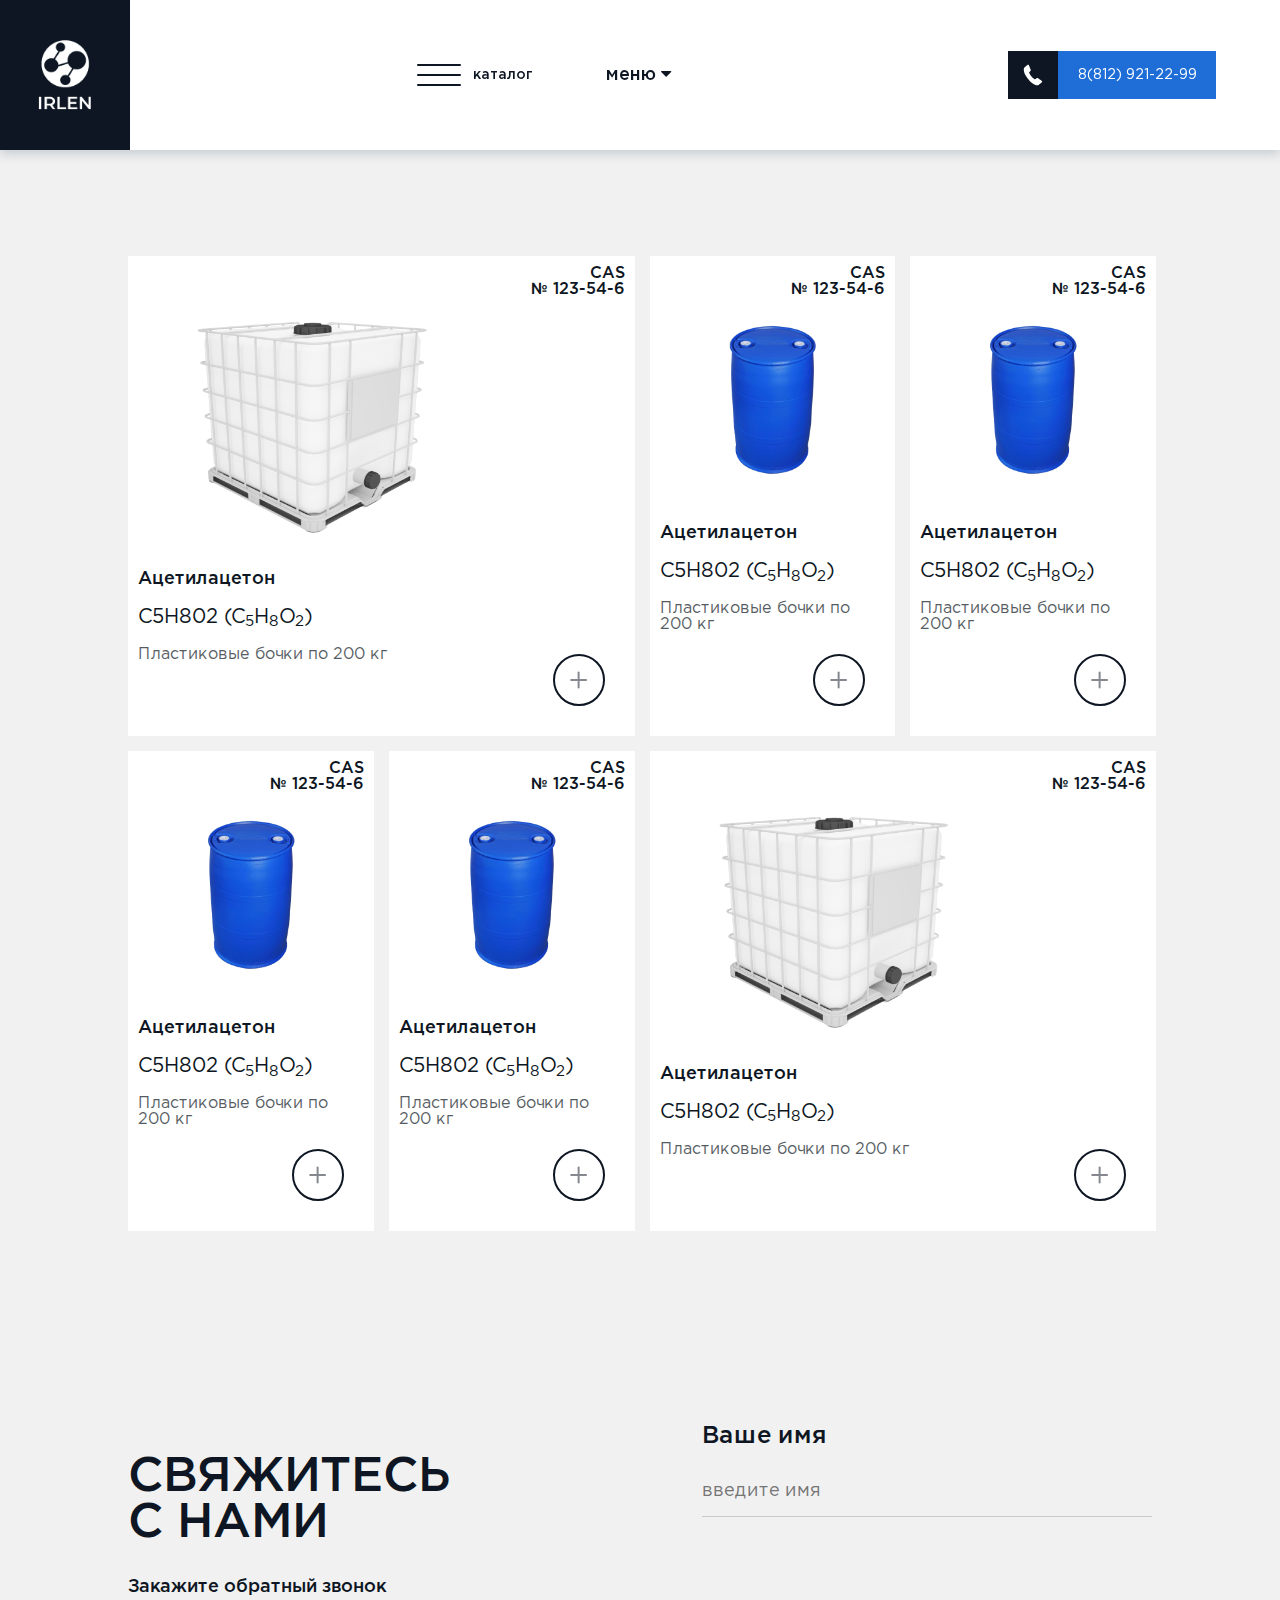
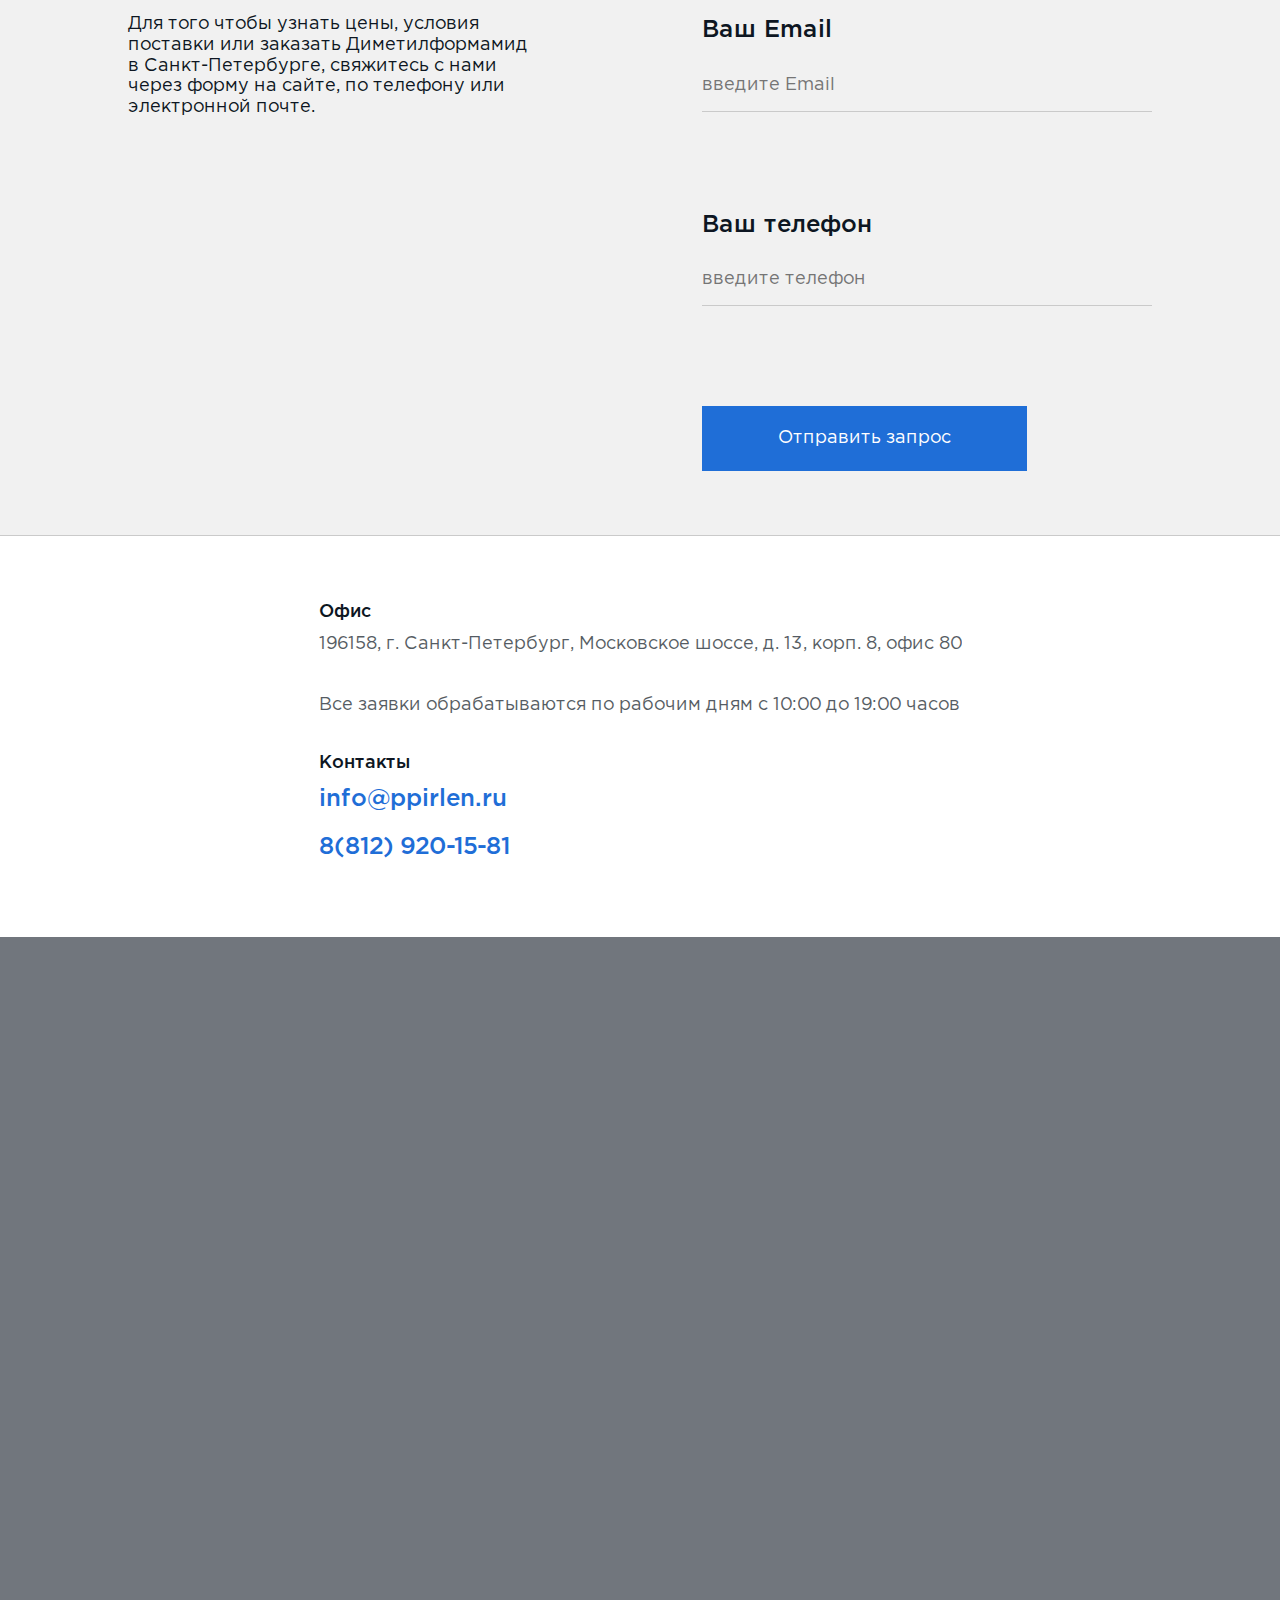
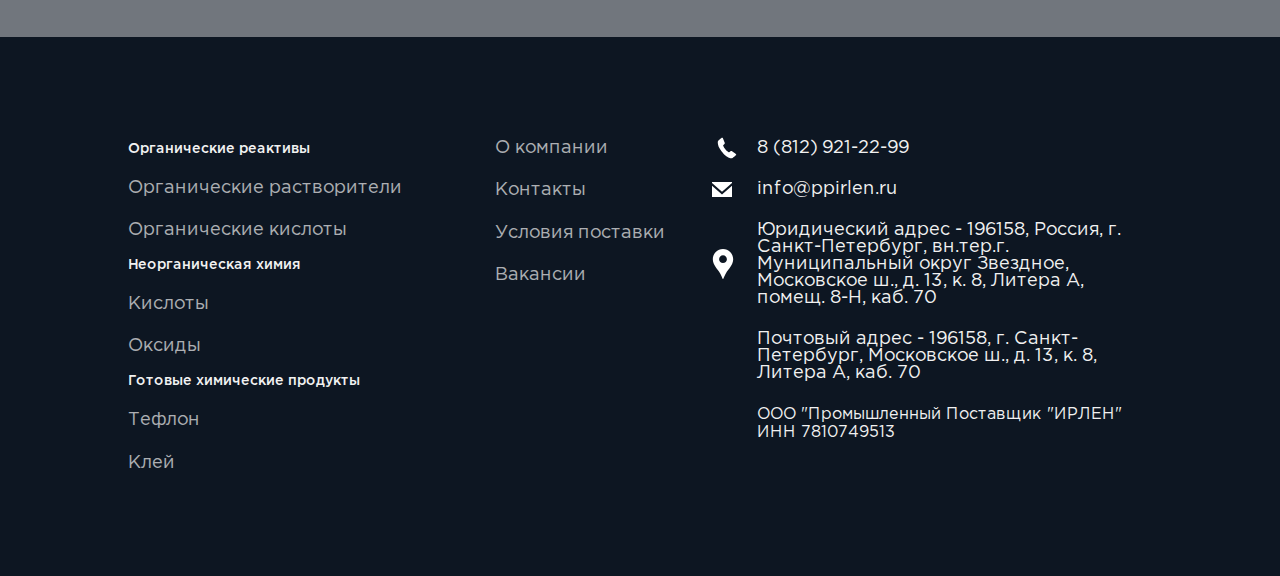
<file: pages/product.html>
<!DOCTYPE html>
<html lang="en">
    <head>
        <meta charset="UTF-8">
        <meta name="viewport" content="width=device-width, initial-scale=1.0">
        <link rel="stylesheet" href="../styles/normalize.css">
        <link rel="stylesheet" href="../styles/styles.css">
        <link rel="stylesheet" href="../styles/media.css">
        <link rel="stylesheet" href="https://cdnjs.cloudflare.com/ajax/libs/font-awesome/4.7.0/css/font-awesome.min.css">
        <title>IRLEN - Продукция шаблон</title>
    </head>
<body>
    <!--header-->

    <header class="header">
        <div class="header__logo-wrap">
            <a href="../index.html">
                <img src="../images/icons/header-logo.png" alt="logo" class="header__logo-wrap__logo">
            </a>
        </div>
        <div class="header__menu-wrap">
            <div class="header__menu-wrap__catalog-wrap">
                <button class="menu-wrap__catalog-wrap__btn" id="openCatalog">
                    <div class="catalog-wrap__btn__burger">
                        <span class="btn__burger__line" id="burgerLineOne"></span>
                        <span class="btn__burger__line" id="burgerLineTwo"></span>
                        <span class="btn__burger__line" id="burgerLineThree"></span>
                    </div>
                    каталог
                </button>
            </div>
            <ul class="header__menu-wrap__menu-list">
                <li class="menu-wrap__menu-list__item">
                    <a href="#" class="menu-list__item__header-link">
                        контакты
                    </a>
                </li>
                <li class="menu-wrap__menu-list__item">
                    <a href="#" class="menu-list__item__header-link">
                        о компании
                    </a>
                </li>
                <li class="menu-wrap__menu-list__item">
                    <a href="#" class="menu-list__item__header-link">
                        условия поставки
                    </a>
                </li>
                <li class="menu-wrap__menu-list__item">
                    <a href="#" class="menu-list__item__header-link">
                        вакансии
                    </a>
                </li>
            </ul>
            <div class="header__menu-wrap__dropdown-menu">
                <button class="dropdown-menu__dropbtn">
                    меню
                    <i class="fa fa-caret-down"></i>
                </button>
                <div class="dropdown-menu__dropdown-content">
                    <a href="#" class="menu-list__item__header-link">
                        контакты
                    </a>
                    <a href="#" class="menu-list__item__header-link">
                        о компании
                    </a>
                    <a href="#" class="menu-list__item__header-link">
                        условия поставки
                    </a>
                    <a href="#" class="menu-list__item__header-link">
                        вакансии
                    </a>
                </div>
            </div>
        </div>
        <div class="header__btn-wrap">
            <button class="header__button">
                <div class="header__button__img-wrap">
                    <img src="../images/icons/call-icon.svg" alt="phone" class="button__img-wrap__icon">
                </div>
                8(812) 921-22-99
            </button>
        </div>
        <div class="header__mobile-burger-wrap">
            <button class="header__mobile-burger-btn" id="burgerMobile">
                <i class="fa fa-bars" id="burgerMobIcon"></i>
            </button>
        </div>
    </header>

    <!--catalog-modal-->

    <div class="catalog-modal" id="catalogModal">
        <div class="catalog-modal__list container">
            <div class="catalog-modal__item">
                <img src="../images/catalog-item-one.png" alt="react" class="catalog-modal__item__img">
                <div class="catalog-modal__item__content">
                    <h2 class="catalog-modal__item__content__heading">Органические<br>реактивы</h2>
                    <ul class="catalog-modal__item__content__list">
                        <li class="catalog-modal__item__content__list__item">
                            <a href="pages/product.html" class="catalog-modal__item__content__link">
                                Органические растворители
                            </a>
                        </li>
                        <li class="catalog-modal__item__content__list__item">
                            <a href="#" class="catalog-modal__item__content__link">
                                Органические кислоты
                            </a>
                        </li>
                    </ul>
                </div>
            </div>
            <div class="catalog-modal__item">
                <img src="../images/catalog-item-two.png" alt="react" class="catalog-modal__item__img">
                <div class="catalog-modal__item__content">
                    <h2 class="catalog-modal__item__content__heading">Неорганическая<br>химия</h2>
                    <ul class="catalog-modal__item__content__list">
                        <li class="catalog-modal__item__content__list__item">
                            <a href="#" class="catalog-modal__item__content__link">
                                Кислоты
                            </a>
                        </li>
                        <li class="catalog-modal__item__content__list__item">
                            <a href="#" class="catalog-modal__item__content__link">
                                Оксиды
                            </a>
                        </li>
                    </ul>
                </div>
            </div>
            <div class="catalog-modal__item">
                <img src="../images/catalog-item-three.png" alt="react" class="catalog-modal__item__img">
                <div class="catalog-modal__item__content">
                    <h2 class="catalog-modal__item__content__heading">Готовые химические<br>продукты</h2>
                    <ul class="catalog-modal__item__content__list">
                        <li class="catalog-modal__item__content__list__item">
                            <a href="#" class="catalog-modal__item__content__link">
                                Тефлон
                            </a>
                        </li>
                        <li class="catalog-modal__item__content__list__item">
                            <a href="#" class="catalog-modal__item__content__link">
                                Клей
                            </a>
                        </li>
                    </ul>
                </div>
            </div>
        </div>
    </div>

    <!--catalog-modal-->

    <!--mobileMenu-->

    <div class="mobileMenu">
        <ul class="mobileMenu__list">
            <li class="mobileMenu__list-catalog__item">
                <h3>Каталог</h3>
            </li>
            <li class="mobileMenu__list-catalog__item">
                <h4>Органические реактивы</h4>
            </li>
            <li class="mobileMenu__list-catalog__item">
                <a href="#" class="mobileMenu__list__item-link">
                    Органические растворители
                </a>
            </li>
            <li class="mobileMenu__list-catalog__item">
                <a href="#" class="mobileMenu__list__item-link">
                    Органические кислоты
                </a>
            </li>
        </ul>
        <ul class="mobileMenu__list">
            <li class="mobileMenu__list-catalog__item">
                <h4>Неорганическая химия</h4>
            </li>
            <li class="mobileMenu__list-catalog__item">
                <a href="#" class="mobileMenu__list__item-link">
                    Кислоты
                </a>
            </li>
            <li class="mobileMenu__list-catalog__item">
                <a href="#" class="mobileMenu__list__item-link">
                    Оксиды
                </a>
            </li>
        </ul>
        <ul class="mobileMenu__list">
            <li class="mobileMenu__list-catalog__item">
                <h4>Готовые химические продукты</h4>
            </li>
            <li class="mobileMenu__list-catalog__item">
                <a href="#" class="mobileMenu__list__item-link">
                    Тефлон
                </a>
            </li>
            <li class="mobileMenu__list-catalog__item">
                <a href="#" class="mobileMenu__list__item-link">
                    Клей
                </a>
            </li>
        </ul>
        <ul class="mobileMenu__list">
            <li class="mobileMenu__list__item">
                <a href="#" class="mobileMenu__list__item-link">
                    контакты
                </a>
            </li>
            <li class="mobileMenu__list__item">
                <a href="#" class="mobileMenu__list__item-link">
                    о компании
                </a>
            </li>
            <li class="mobileMenu__list__item">
                <a href="#" class="mobileMenu__list__item-link">
                    условия поставки
                </a>
            </li>
            <li class="mobileMenu__list__item">
                <a href="#" class="mobileMenu__list__item-link">
                    вакансии
                </a>
            </li>
        </ul>
    </div>

    <!--mobileMenu-->

    <!--header-->

    <!--products-->

    <section class="section-catalog">
        <div class="container">
            <div class="section-catalog__list">
                <div class="section-catalog__item">
                    <a href="#" class="section-catalog__link">
                        <div class="section-catalog__item__article">
                            <span>CAS</span>
                            <span>№ 123-54-6</span>
                        </div>
                        <img src="../images/box.png" alt="box" class="section-catalog__item__img">
                        <div class="section-catalog__item__info-wrap">
                            <h2 class="section-catalog__item__heading">
                                Ацетилацетон
                            </h2>
                            <p class="section-catalog__item__himicat">
                                C5H802 (C<sub>5</sub>H<sub>8</sub>O<sub>2</sub>)
                            </p>
                            <p class="section-catalog__item__desc">
                                Пластиковые бочки по 200 кг
                            </p>
                        </div>
                        <div class="section-catalog__item__plus-wrap">
                            <svg class="section-catalog__item__plus-img" width="18" height="18" viewBox="0 0 18 18" fill="none" xmlns="http://www.w3.org/2000/svg">
                                <g id="Group 1" opacity="0.5">
                                <path id="Vector 2" d="M1.18848 9L16.0638 9" stroke="#0D1622" stroke-width="2" stroke-linecap="round"/>
                                <path id="Vector 3" d="M8.62598 1.5V16.5" stroke="#0D1622" stroke-width="2" stroke-linecap="round"/>
                                </g>
                            </svg>
                        </div>
                    </a>
                </div>
                <div class="section-catalog__item">
                    <a href="#" class="section-catalog__link">
                        <div class="section-catalog__item__article">
                            <span>CAS</span>
                            <span>№ 123-54-6</span>
                        </div>
                        <img src="../images/box-min.png" alt="box-min" class="section-catalog__item__img">
                        <div class="section-catalog__item__info-wrap">
                            <h2 class="section-catalog__item__heading">
                                Ацетилацетон
                            </h2>
                            <p class="section-catalog__item__himicat">
                                C5H802 (C<sub>5</sub>H<sub>8</sub>O<sub>2</sub>)
                            </p>
                            <p class="section-catalog__item__desc">
                                Пластиковые бочки по 200 кг
                            </p>
                        </div>
                        <div class="section-catalog__item__plus-wrap">
                            <svg class="section-catalog__item__plus-img" width="18" height="18" viewBox="0 0 18 18" fill="none" xmlns="http://www.w3.org/2000/svg">
                                <g id="Group 1" opacity="0.5">
                                <path id="Vector 2" d="M1.18848 9L16.0638 9" stroke="#0D1622" stroke-width="2" stroke-linecap="round"/>
                                <path id="Vector 3" d="M8.62598 1.5V16.5" stroke="#0D1622" stroke-width="2" stroke-linecap="round"/>
                                </g>
                            </svg>
                        </div>
                    </a>
                </div>
                <div class="section-catalog__item">
                    <a href="#" class="section-catalog__link">
                        <div class="section-catalog__item__article">
                            <span>CAS</span>
                            <span>№ 123-54-6</span>
                        </div>
                        <img src="../images/box-min.png" alt="box-min" class="section-catalog__item__img">
                        <div class="section-catalog__item__info-wrap">
                            <h2 class="section-catalog__item__heading">
                                Ацетилацетон
                            </h2>
                            <p class="section-catalog__item__himicat">
                                C5H802 (C<sub>5</sub>H<sub>8</sub>O<sub>2</sub>)
                            </p>
                            <p class="section-catalog__item__desc">
                                Пластиковые бочки по 200 кг
                            </p>
                        </div>
                        <div class="section-catalog__item__plus-wrap">
                            <svg class="section-catalog__item__plus-img" width="18" height="18" viewBox="0 0 18 18" fill="none" xmlns="http://www.w3.org/2000/svg">
                                <g id="Group 1" opacity="0.5">
                                <path id="Vector 2" d="M1.18848 9L16.0638 9" stroke="#0D1622" stroke-width="2" stroke-linecap="round"/>
                                <path id="Vector 3" d="M8.62598 1.5V16.5" stroke="#0D1622" stroke-width="2" stroke-linecap="round"/>
                                </g>
                            </svg>
                        </div>
                    </a>
                </div>
                <div class="section-catalog__item">
                    <a href="#" class="section-catalog__link">
                        <div class="section-catalog__item__article">
                            <span>CAS</span>
                            <span>№ 123-54-6</span>
                        </div>
                        <img src="../images/box-min.png" alt="box-min" class="section-catalog__item__img">
                        <div class="section-catalog__item__info-wrap">
                            <h2 class="section-catalog__item__heading">
                                Ацетилацетон
                            </h2>
                            <p class="section-catalog__item__himicat">
                                C5H802 (C<sub>5</sub>H<sub>8</sub>O<sub>2</sub>)
                            </p>
                            <p class="section-catalog__item__desc">
                                Пластиковые бочки по 200 кг
                            </p>
                        </div>
                        <div class="section-catalog__item__plus-wrap">
                            <svg class="section-catalog__item__plus-img" width="18" height="18" viewBox="0 0 18 18" fill="none" xmlns="http://www.w3.org/2000/svg">
                                <g id="Group 1" opacity="0.5">
                                <path id="Vector 2" d="M1.18848 9L16.0638 9" stroke="#0D1622" stroke-width="2" stroke-linecap="round"/>
                                <path id="Vector 3" d="M8.62598 1.5V16.5" stroke="#0D1622" stroke-width="2" stroke-linecap="round"/>
                                </g>
                            </svg>
                        </div>
                    </a>
                </div>
                <div class="section-catalog__item">
                    <a href="#" class="section-catalog__link">
                        <div class="section-catalog__item__article">
                            <span>CAS</span>
                            <span>№ 123-54-6</span>
                        </div>
                        <img src="../images/box-min.png" alt="box-min" class="section-catalog__item__img">
                        <div class="section-catalog__item__info-wrap">
                            <h2 class="section-catalog__item__heading">
                                Ацетилацетон
                            </h2>
                            <p class="section-catalog__item__himicat">
                                C5H802 (C<sub>5</sub>H<sub>8</sub>O<sub>2</sub>)
                            </p>
                            <p class="section-catalog__item__desc">
                                Пластиковые бочки по 200 кг
                            </p>
                        </div>
                        <div class="section-catalog__item__plus-wrap">
                            <svg class="section-catalog__item__plus-img" width="18" height="18" viewBox="0 0 18 18" fill="none" xmlns="http://www.w3.org/2000/svg">
                                <g id="Group 1" opacity="0.5">
                                <path id="Vector 2" d="M1.18848 9L16.0638 9" stroke="#0D1622" stroke-width="2" stroke-linecap="round"/>
                                <path id="Vector 3" d="M8.62598 1.5V16.5" stroke="#0D1622" stroke-width="2" stroke-linecap="round"/>
                                </g>
                            </svg>
                        </div>
                    </a>
                </div>
                <div class="section-catalog__item">
                    <a href="#" class="section-catalog__link">
                        <div class="section-catalog__item__article">
                            <span>CAS</span>
                            <span>№ 123-54-6</span>
                        </div>
                        <img src="../images/box.png" alt="box" class="section-catalog__item__img">
                        <div class="section-catalog__item__info-wrap">
                            <h2 class="section-catalog__item__heading">
                                Ацетилацетон
                            </h2>
                            <p class="section-catalog__item__himicat">
                                C5H802 (C<sub>5</sub>H<sub>8</sub>O<sub>2</sub>)
                            </p>
                            <p class="section-catalog__item__desc">
                                Пластиковые бочки по 200 кг
                            </p>
                        </div>
                        <div class="section-catalog__item__plus-wrap">
                            <svg class="section-catalog__item__plus-img" width="18" height="18" viewBox="0 0 18 18" fill="none" xmlns="http://www.w3.org/2000/svg">
                                <g id="Group 1" opacity="0.5">
                                <path id="Vector 2" d="M1.18848 9L16.0638 9" stroke="#0D1622" stroke-width="2" stroke-linecap="round"/>
                                <path id="Vector 3" d="M8.62598 1.5V16.5" stroke="#0D1622" stroke-width="2" stroke-linecap="round"/>
                                </g>
                            </svg>
                        </div>
                    </a>
                </div>
            </div>
        </div>
    </section>

    <!--products-->

    <!--contact-->

    <section class="section-contact container">
        <article class="section-contact__article">
            <h1>Свяжитесь<br>с нами</h1>
            <h2>Закажите обратный звонок</h2>
            <p>Для того чтобы узнать цены, условия поставки или заказать Диметилформамид в Санкт-Петербурге, свяжитесь с нами через форму на сайте, по телефону или электронной почте.</p>
        </article>
        <form class="section-contact__form" action="#" method="post">
            <label for="nameForm" class="section-contact__form__label">
                Ваше имя
            </label>
            <input class="form-input" type="text" name="name" id="nameForm" placeholder="введите имя" autocomplete="on" required>
            <label for="emailForm" class="section-contact__form__label">
                Ваш Email
            </label>
            <input class="form-input" type="email" name="email" id="emailForm" placeholder="введите Email" autocomplete="on">
            <label for="telForm" class="section-contact__form__label">
                Ваш телефон
            </label>
            <input class="form-input" type="tel" name="tel" id="telForm" placeholder="введите телефон" autocomplete="on" required>
            <input class="form-btn" type="button" value="Отправить запрос">
        </form>
    </section>

    <div class="contact-info__wrapper">
        <div class="container contact-container">
            <div class="contact-info__block">
                <h2>Офис</h2>
                <a class="contact-info__block__content contact-info__block__content-geo" href="#">
                    196158, г. Санкт-Петербург, Московское шоссе, д. 13, корп. 8, офис 80
                </a>
                <p class="contact-info__block__content contact-info__block__content-geo">Все заявки обрабатываются по рабочим дням с 10:00 до 19:00 часов</p>
            </div>
            <div class="contact-info__block">
                <h2>Контакты</h2>
                <a class="contact-info__block__content contact-info__block__content-link" href="mailto:info@ppirlen.ru">
                    info@ppirlen.ru
                </a>
                <a class="contact-info__block__content contact-info__block__content-link" href="tel:+78129201581">
                    8(812) 920-15-81
                </a>
            </div>
        </div>
    </div>

    <!--contact-->

    <!--maps-->

    <div class="maps-container">
        <div class="maps-wrap"></div>
        <iframe class="yandex-maps" src="https://yandex.ru/map-widget/v1/?um=constructor%3Af7f683a5796271a0de6ac56b6c1e4d63e6491ca755273b6791287d011c05194b&amp;source=constructor" width="1280" height="700" frameborder="0"></iframe>
    </div>

    <!--maps-->

    <!--footer-->

    <footer class="footer">
        <div class="container footer__wrap">
            <div class="footer__catalog">
                <ul class="footer__list">
                    <li class="footer__item">
                        <h4>Органические реактивы</h4>
                    </li>
                    <li class="footer__item">
                        <a class="footer__item__link" href="#">
                            Органические растворители
                        </a>
                    </li>
                    <li class="footer__item">
                        <a class="footer__item__link" href="#">
                            Органические кислоты
                        </a>
                    </li>
                </ul>
                <ul class="footer__list">
                    <li class="footer__item">
                        <h4>Неорганическая химия</h4>
                    </li>
                    <li class="footer__item">
                        <a class="footer__item__link" href="#">
                            Кислоты
                        </a>
                    </li>
                    <li class="footer__item">
                        <a class="footer__item__link" href="#">
                            Оксиды
                        </a>
                    </li>
                </ul>
                <ul class="footer__list">
                    <li class="footer__item">
                        <h4>Готовые химические продукты</h4>
                    </li>
                    <li class="footer__item">
                        <a class="footer__item__link" href="#">
                            Тефлон
                        </a>
                    </li>
                    <li class="footer__item">
                        <a class="footer__item__link" href="#">
                            Клей
                        </a>
                    </li>
                </ul>
            </div>
            <div class="footer__menu">
                <ul class="footer__list">
                    <li class="footer__item">
                        <a href="#" class="footer__item__link">
                            О компании
                        </a>
                    </li>
                    <li class="footer__item">
                        <a href="#" class="footer__item__link">
                            Контакты
                        </a>
                    </li>
                    <li class="footer__item">
                        <a href="#" class="footer__item__link">
                            Условия поставки
                        </a>
                    </li>
                    <li class="footer__item">
                        <a href="#" class="footer__item__link">
                            Вакансии
                        </a>
                    </li>
                </ul>
            </div>
            <div class="footer__contact">
                <ul class="footer__list">
                    <li class="footer__item">
                        <a href="tel:+78129212299" class="footer__link">
                            <img src="../images/icons/call-icon.svg" alt="call" class="footer__link__icon">
                            8 (812) 921-22-99
                        </a>
                    </li>
                    <li class="footer__item">
                        <a href="mailto:info@ppirlen.ru" class="footer__link">
                            <img src="../images/icons/mail-icon.svg" alt="mail" class="footer__link__icon">
                            info@ppirlen.ru
                        </a>
                    </li>
                    <li class="footer__item">
                        <a href="#" class="footer__link">
                            <img src="../images/icons/location-icon.svg" alt="local" class="footer__link__icon">
                            Юридический адрес - 196158, Россия, г. Санкт-Петербург,
    вн.тер.г. Муниципальный округ Звездное, Московское ш., д. 13, к. 8, Литера А, помещ. 8-Н, каб. 70
                        </a>
                    </li>
                    <li class="footer__item">
                        <a href="#" class="footer__link">
                            Почтовый адрес - 196158, 
                            г. Санкт-Петербург, Московское ш., д. 13, к. 8, Литера А, каб. 70
                        </a>
                    </li>
                    <li class="footer__item">
                        ООО "Промышленный Поставщик "ИРЛЕН" ИНН 7810749513
                    </li>
                </ul>
            </div>
        </div>
    </footer>

    <!--footer-->

    <script src="../scripts/script.js"></script>
</body>
</html>
</file>
<file: styles/styles.css>
/*root*/

:root {
    /*colors*/
    --clr-white: #fff;
    --clr-grey: #F1F1F1;
    --clr-drk-grey: #CACACA;
    --clr-blue: #1F6ED7;
    --clr-dark: #0D1622;
    /*flex*/
    --flex: flex;
    --clmn: column;
    --cntr: center;
    --sp-bt: space-between;
    /*others*/
    --none: none;
}

/*fonts*/

@font-face {
	font-family: 'Gotham Pro';
	src: url('../fonts/GothamPro-BoldItalic.eot');
	src: local('Gotham Pro Bold Italic'), local('GothamPro-BoldItalic'),
		url('../fonts/GothamPro-BoldItalic.eot?#iefix') format('embedded-opentype'),
		url('../fonts/GothamPro-BoldItalic.woff') format('woff'),
		url('../fonts/GothamPro-BoldItalic.ttf') format('truetype');
	font-weight: bold;
	font-style: italic;
}

@font-face {
	font-family: 'Gotham Pro';
	src: url('../fonts/GothamPro-Italic.eot');
	src: local('Gotham Pro Italic'), local('GothamPro-Italic'),
		url('../fonts/GothamPro-Italic.eot?#iefix') format('embedded-opentype'),
		url('../fonts/GothamPro-Italic.woff') format('woff'),
		url('../fonts/GothamPro-Italic.ttf') format('truetype');
	font-weight: normal;
	font-style: italic;
}

@font-face {
	font-family: 'Gotham Pro';
	src: url('../fonts/GothamPro-Medium.eot');
	src: local('Gotham Pro Medium'), local('GothamPro-Medium'),
		url('../fonts/GothamPro-Medium.eot?#iefix') format('embedded-opentype'),
		url('../fonts/GothamPro-Medium.woff') format('woff'),
		url('../fonts/GothamPro-Medium.ttf') format('truetype');
	font-weight: 500;
	font-style: normal;
}

@font-face {
	font-family: 'Gotham Pro';
	src: url('../fonts/GothamPro-BlackItalic.eot');
	src: local('Gotham Pro Black Italic'), local('GothamPro-BlackItalic'),
		url('../fonts/GothamPro-BlackItalic.eot?#iefix') format('embedded-opentype'),
		url('../fonts/GothamPro-BlackItalic.woff') format('woff'),
		url('../fonts/GothamPro-BlackItalic.ttf') format('truetype');
	font-weight: 900;
	font-style: italic;
}

@font-face {
	font-family: 'Gotham Pro';
	src: url('../fonts/GothamPro-Bold.eot');
	src: local('Gotham Pro Bold'), local('GothamPro-Bold'),
		url('../fonts/GothamPro-Bold.eot?#iefix') format('embedded-opentype'),
		url('../fonts/GothamPro-Bold.woff') format('woff'),
		url('../fonts/GothamPro-Bold.ttf') format('truetype');
	font-weight: bold;
	font-style: normal;
}

@font-face {
	font-family: 'Gotham Pro Narrow';
	src: url('../fonts/GothamProNarrow-Bold.eot');
	src: local('Gotham Pro Narrow Bold'), local('GothamProNarrow-Bold'),
		url('../fonts/GothamProNarrow-Bold.eot?#iefix') format('embedded-opentype'),
		url('../fonts/GothamProNarrow-Bold.woff') format('woff'),
		url('../fonts/GothamProNarrow-Bold.ttf') format('truetype');
	font-weight: bold;
	font-style: normal;
}

@font-face {
	font-family: 'Gotham Pro Narrow';
	src: url('../fonts/GothamProNarrow-Medium.eot');
	src: local('Gotham Pro Narrow Medium'), local('GothamProNarrow-Medium'),
		url('../fonts/GothamProNarrow-Medium.eot?#iefix') format('embedded-opentype'),
		url('../fonts/GothamProNarrow-Medium.woff') format('woff'),
		url('../fonts/GothamProNarrow-Medium.ttf') format('truetype');
	font-weight: 500;
	font-style: normal;
}

@font-face {
	font-family: 'Gotham Pro';
	src: url('../fonts/GothamPro-LightItalic.eot');
	src: local('Gotham Pro Light Italic'), local('GothamPro-LightItalic'),
		url('../fonts/GothamPro-LightItalic.eot?#iefix') format('embedded-opentype'),
		url('../fonts/GothamPro-LightItalic.woff') format('woff'),
		url('../fonts/GothamPro-LightItalic.ttf') format('truetype');
	font-weight: 300;
	font-style: italic;
}

@font-face {
	font-family: 'Gotham Pro';
	src: url('../fonts/GothamPro-Light.eot');
	src: local('Gotham Pro Light'), local('GothamPro-Light'),
		url('../fonts/GothamPro-Light.eot?#iefix') format('embedded-opentype'),
		url('../fonts/GothamPro-Light.woff') format('woff'),
		url('../fonts/GothamPro-Light.ttf') format('truetype');
	font-weight: 300;
	font-style: normal;
}

@font-face {
	font-family: 'Gotham Pro';
	src: url('../fonts/GothamPro-Black.eot');
	src: local('Gotham Pro Black'), local('GothamPro-Black'),
		url('../fonts/GothamPro-Black.eot?#iefix') format('embedded-opentype'),
		url('../fonts/GothamPro-Black.woff') format('woff'),
		url('../fonts/GothamPro-Black.ttf') format('truetype');
	font-weight: 900;
	font-style: normal;
}

@font-face {
	font-family: 'Gotham Pro';
	src: url('../fonts/GothamPro.eot');
	src: local('Gotham Pro'), local('GothamPro'),
		url('../fonts/GothamPro.eot?#iefix') format('embedded-opentype'),
		url('../fonts/GothamPro.woff') format('woff'),
		url('../fonts/GothamPro.ttf') format('truetype');
	font-weight: normal;
	font-style: normal;
}

@font-face {
	font-family: 'Gotham Pro';
	src: url('../fonts/GothamPro-MediumItalic.eot');
	src: local('Gotham Pro Medium Italic'), local('GothamPro-MediumItalic'),
		url('../fonts/GothamPro-MediumItalic.eot?#iefix') format('embedded-opentype'),
		url('../fonts/GothamPro-MediumItalic.woff') format('woff'),
		url('../fonts/GothamPro-MediumItalic.ttf') format('truetype');
	font-weight: 500;
	font-style: italic;
}

/*started settings*/

body {
    font-family: 'Gotham Pro';
    color: var(--clr-dark);
    background-color: var(--clr-grey);
}

h1 {
    font-size: 48px;
    font-style: normal;
    font-weight: 500;
    line-height: normal;
    text-transform: uppercase;
}

h2 {
    font-size: 24px;
    font-style: normal;
    font-weight: 500;
    line-height: normal;
}

h3 {
    font-size: 18px;
    font-style: normal;
    font-weight: 500;
    line-height: normal;
}

h4 {
    font-size: 14px;
    font-style: normal;
    font-weight: 500;
    line-height: normal;
}

a {
    font-size: 20px;
    font-style: normal;
    font-weight: 400;
    line-height: normal;
    text-decoration: var(--none);
}

p {
    font-size: 24px;
    font-style: normal;
    font-weight: 400;
}

button {
    font-size: 20px;
    font-style: normal;
    font-weight: 400;
    outline: var(--none);
    border: var(--none);
    cursor: pointer;
    background: transparent;
}

input {
    font-size: 18px;
    font-style: normal;
    font-weight: 400;
    outline: var(--none);
    border: var(--none);
    cursor: pointer;
    background: transparent;
}

label {
    font-size: 24px;
    font-style: normal;
    font-weight: 500;
}

.container {
    margin: 0 auto;
    max-width: 1440px;
}

/*header*/

.header {
    position: fixed;
    top: 0;
    height: 150px;
    width: 100%;
    display: var(--flex);
    justify-content: var(--sp-bt);
    background-color: var(--clr-white);
    -webkit-box-shadow: 0px 4px 10px 0px rgba(34, 60, 80, 0.2);
    -moz-box-shadow: 0px 4px 10px 0px rgba(34, 60, 80, 0.2);
    box-shadow: 0px 4px 10px 0px rgba(34, 60, 80, 0.2);
    z-index: 10;
}

.header__logo-wrap {
    padding: 0 36px;
    display: var(--flex);
    align-items: var(--cntr);
    justify-content: var(--cntr);
    transition: 0.3s ease-in-out;
    background-color: var(--clr-blue);
}

.header__logo-wrap:hover {
    background-color: var(--clr-dark);
}

.header__logo-wrap__logo {
    max-height: 77px;
    max-width: 103px;
}

.header__menu-wrap {
    display: var(--flex);
    align-items: var(--cntr);
}

.header__menu-wrap__dropdown-menu {
    display: var(--none);
}

.header__menu-wrap__catalog-wrap {
    margin-right: 170px;
}

.menu-wrap__catalog-wrap__btn {
    display: var(--flex);
    align-items: var(--cntr);
    font-weight: 500;
    color: var(--clr-dark);
    transition: 0.3s ease-in-out;
}

.menu-wrap__catalog-wrap__btn:hover {
    color: var(--clr-blue);
}

.catalog-wrap__btn__burger {
    padding: 0 12px;
    display: var(--flex);
    flex-direction: var(--clmn);
    justify-content: var(--cntr);
    width: 44px;
    height: 44px;
}

.btn__burger__line {
    width: 100%;
    height: 2px;
    border-radius: 2px;
    background-color: var(--clr-dark);
    transition: 0.3s ease-in-out;
}

.btn__burger__line:nth-child(2n) {
    margin: 8px 0;
}

.menu-wrap__catalog-wrap__btn:hover .catalog-wrap__btn__burger .btn__burger__line {
    background-color: var(--clr-blue);
}

.btn__burger__line_animation-one {
    width: 80%;
    transform: rotateZ(315deg);
}

.btn__burger__line_animation-two {
    display: var(--none);
}

.btn__burger__line_animation-three {
    width: 80%;
    transform: rotateZ(45deg);
}

.header__menu-wrap__menu-list {
    list-style: var(--none);
    display: var(--flex);
}

.menu-wrap__menu-list__item:not(:last-child) {
    margin-right: 50px;
}

.menu-list__item__header-link {
    color: var(--clr-dark);
    transition: 0.3s ease-in-out;
}

.menu-list__item__header-link:hover {
    color: var(--clr-blue);
    border-bottom: 1px solid var(--clr-blue);
}

.menu-list__item__header-link:active {
    color: var(--clr-blue);
}

.menu-list__item__header-link:focus {
    color: var(--clr-blue);
    border-bottom: 1px solid var(--clr-blue);
}

.header__btn-wrap {
    padding-right: 5%;
    display: var(--flex);
    align-items: var(--cntr);
}

.header__button {
    padding: 0;
    height: 70px;
    width: 280px;
    display: var(--flex);
    align-items: var(--cntr);
    transition: 0.3s ease-in-out;
    color: var(--clr-white);
    background-color: var(--clr-blue);
}

.header__button:hover {
    background-color: var(--clr-dark);
}

.header__button:hover .header__button__img-wrap {
    background-color: var(--clr-blue);
}

.header__button__img-wrap {
    padding: 0 20px;
    margin-right: 20px;
    height: 100%;
    display: var(--flex);
    align-items: var(--cntr);
    background-color: var(--clr-dark);
}

.header__mobile-burger-wrap {
    display: var(--none);
}

.mobileMenu {
    position: fixed;
    top: 100px;
    right: -100%; /* Меню скрыто за пределами экрана */
    width: 100%;
    height: 100%;
    background-color: #fff; /* Замените на ваш цвет фона */
    transition: right 0.3s ease-in-out; /* Плавный переход для правого сдвига */
    z-index: 1000; /* Чтобы меню было выше других элементов */
}

/*catalog-modal-header*/

.catalog-modal {
    position: fixed;
    top: -260px;
    width: 100%;
    padding-bottom: 80px;
    transition: top 0.3s ease-in-out;
    background-color: var(--clr-grey);
}

.header-catalog_hidden {
    top: 150px !important;
    z-index: 5;
    transition: top 0.3s ease-in-out;
}

.catalog-modal__list {
    padding: 82px 50px;
    display: var(--flex);
    justify-content: var(--sp-bt);
    background-color: var(--clr-white);
}

.catalog-modal__item {
    display: var(--flex);
    align-items: flex-start;
}

.catalog-modal__item__content__heading {
    font-weight: 500;
}

.catalog-modal__item__content__list {
    padding: 0;
    margin: 0;
    list-style: var(--none);
}

.catalog-modal__item__content__list__item:not(:last-child) {
    margin-bottom: 15px;
}

.catalog-modal__item__content__link {
    color: var(--clr-dark);
    opacity: 0.7;
}

.catalog-modal__item__content__link:hover {
    opacity: 1;
}

/*hero*/

.section-hero {
    margin-top: 150px;
}

.container-hero {
    padding: 78px 0;
}

.section-hero__article {
    display: var(--flex);
    justify-content: var(--sp-bt);
    align-items: var(--cntr);
}

.section-hero__heading {
    max-width: 280px;
}

.section-hero__text {
    max-width: 585px;
}

.section-hero__banner {
    padding: 30px;
    background: no-repeat url(../images/bg-about.jpg) center / cover;
}

.container-card-banner {
    display: var(--flex);
    justify-content: flex-end;
}

/*card-item*/

.card-item {
    padding: 35px 45px;
    width: 480px;
    background-color: var(--clr-white);
}

.card-item__img {
    height: auto;
    width: 100%;
}

/*about*/

.section-about {
    padding: 10% 0;
    display: var(--flex);
}

.section-about__heading {
    margin: 0 0 5% 0;
}

.section-about__heading-two {
    margin: 0 0 30px 0;
}

.section-about__img {
    height: 725px;
}

.section-about__list {
    padding: 0;
}

.section-about__block:last-child {
    margin-left: 5%;
}

/*advantage*/

.section-advantage {
    padding: 0 0 10% 0;
    display: var(--flex);
}

.section-advantage-item:nth-child(2n) {
    color: var(--clr-grey);
    background-color: var(--clr-blue);
}

.section-advantage-item:last-child {
    color: var(--clr-grey);
    background-color: var(--clr-dark);
}

/*advantage*/

/*condition*/

.section-condition {
    padding: 0 0 10% 0;
}

.section-condition__block:first-child {
    background: no-repeat url(../images/banner.png) right / 70%;
}

.section-condition__block:last-child {
    color: var(--clr-grey);
    background-color: var(--clr-blue);
}

.section-condition__item-number {
    font-size: 34px;
    font-weight: bold;
}

.section-condition__article {
    width: 480px;
    height: 576px;
    background-color: var(--clr-grey);
}

.section-condition__list {
    padding: 38px 85px;
    display: var(--flex);
}

.section-condition__item {
    padding: 25px;
    width: 30%;
}

.section-condition__item:nth-child(2n) {
    border-left: 1px solid var(--clr-grey);
    border-right: 1px solid var(--clr-grey);
}

.section-condition__item__heading {
    display: var(--flex);
    align-items: var(--cntr);
}

.section-condition__item-number {
    margin-right: 20px;
}

/*sertificate*/

.section-sertificate {
    padding: 0 0 10% 0;
}

.section-sertificate__list {
    display: grid;
    grid-template-columns: 360px 360px 360px 360px;
    grid-template-rows: 260px 260px;
}

.section-sertificate__item {
    padding: 20px 30px;
    position: relative;
    border: 1px solid var(--clr-drk-grey);
    background-color: var(--clr-white);
    transition: 0.3s ease-in-out;
}

.section-sertificate__docs-icon {
    position: absolute;
    top: 20px;
    right: 30px;
}

.section-sertificate__arrow-icon {
    position: absolute;
    bottom: 20px;
    right: 30px;
    transition: 0.3s ease-in-out;
}

.section-sertificate__item__link {
    text-transform: uppercase;
    color: var(--clr-dark);
}

.section-sertificate__item:hover {
    background-color: var(--clr-blue);
}

.section-sertificate__item:hover a {
    color: var(--clr-white);
}

.section-sertificate__item:hover .section-sertificate__arrow-icon {
    bottom: 10px;
}

.section-sertificate__item:hover a .section-sertificate__arrow-icon path {
    fill: var(--clr-white);
}

.section-sertificate__wrap {
    padding: 30px 0;
    display: var(--flex);
    justify-content: var(--cntr);
}

.section-sertificate__link {
    font-size: 20px;
    font-weight: 500;
    color: var(--clr-dark);
    display: var(--flex);
    align-items: var(--cntr);
    transition: 0.3s ease-in-out;
}

.section-sertificate__link-arrow {
    margin-left: 10px;
    transform: rotateZ(270deg);
}

.section-sertificate__link:hover {
    color: var(--clr-blue);
}

.section-sertificate__link:hover .section-sertificate__link-arrow path {
    fill: var(--clr-blue);
}

/*contact*/

.section-contact {
    padding: 5% 0;
    display: var(--flex);
    justify-content: var(--sp-bt);
}

.section-contact__form {
    display: var(--flex);
    flex-direction: var(--clmn);
}

.section-contact__article p {
    width: 80%;
}

.form-input {
    margin: 15px 0 100px;
    padding: 15px 0;
    width: 450px;
    color: var(--clr-drk-grey);
    border-bottom: 1px solid var(--clr-drk-grey);
}

.form-input:focus {
    color: var(--clr-blue);
    border-bottom: 1px solid var(--clr-blue);
}

.form-btn {
    padding: 22px 36px;
    max-width: 325px;
    color: var(--clr-white);
    background-color: var(--clr-blue);
    transition: 0.3s ease-in-out;
}

.form-btn:hover {
    outline: 1px solid var(--clr-blue);
    color: var(--clr-blue);
    background-color: var(--clr-white);
}

.contact-info__wrapper {
    padding: 54px 0;
    border-top: 1px solid var(--clr-drk-grey);
    background-color: var(--clr-white);
}

.contact-container {
    display: var(--flex);
    justify-content: var(--sp-bt);
}

.contact-info__block {
    display: var(--flex);
    flex-direction: var(--clmn);
}

.contact-info__block__content {
    margin-bottom: 24px;
}

.contact-info__block__content-geo {
    color: var(--clr-dark);
    opacity: 0.7;
}

.contact-info__block__content-link {
    font-size: 24px;
    font-weight: 500;
    color: var(--clr-blue);
}

/*maps*/

.maps-container {
    display: var(--flex);
}

.maps-wrap {
    position: absolute;
    height: 700px;
    width: 100%;
    background-color: #0d16228f;
}

.yandex-maps {
    width: 100%;
}

/*footer*/

.footer {
    padding: 87px 0;
    background-color: var(--clr-dark);
}

.footer__wrap {
    display: var(--flex);
    justify-content: var(--sp-bt);
    color: var(--clr-grey);
}

.footer__list {
    padding: 0;
    max-width: 395px;
    list-style: var(--none);
}

.footer__item:not(:last-child) {
    margin-bottom: 24px;
}

.footer__item__link {
    color: var(--clr-grey);
    opacity: 0.7;
}

.footer__link {
    position: relative;
    display: var(--flex);
    align-items: var(--cntr);
    color: var(--clr-grey);
}

.footer__link__icon {
    position: absolute;
    left: -45px;
}

/*catalog*/

.section-catalog {
    margin: 15% 0;
}

.section-catalog__list {
    display: grid;
    grid-template-columns: 24% 24% 24% 24%;
    grid-template-rows: 550px 550px;
    gap: 15px;
}

.section-catalog__item {
    padding: 20px;
    position: relative;
    transition: 0.3s ease-in-out;
    background-color: var(--clr-white);
}

.section-catalog__item:first-child {
    grid-column-start: 1;
    grid-column-end: 3;
    grid-row-start: 1;
    grid-row-end: 1;
}

.section-catalog__item:first-child .section-catalog__item__info-wrap {
    bottom: 65px;
    right: 95px;
}

.section-catalog__item:first-child .section-catalog__item__img {
    width: 70%;
}

.section-catalog__item:last-child {
    grid-column-start: 3;
    grid-column-end: 5;
    grid-row-start: 2;
    grid-row-end: 2;
}

.section-catalog__item:last-child .section-catalog__item__info-wrap {
    bottom: 65px;
    right: 95px;
}

.section-catalog__item:last-child .section-catalog__item__img {
    width: 70%;
}

.section-catalog__item:hover {
    background-color: var(--clr-blue);
}

.section-catalog__item:hover .section-catalog__item__article {
    color: var(--clr-grey);
}

.section-catalog__item:hover .section-catalog__item__info-wrap h2 {
    color: var(--clr-grey);
}

.section-catalog__item:hover .section-catalog__item__info-wrap p {
    color: var(--clr-grey);
}

.section-catalog__item:hover .section-catalog__item__plus-wrap {
    border-color: var(--clr-grey);
}

.section-catalog__item:hover .section-catalog__item__plus-wrap .section-catalog__item__plus-img path {
    stroke: var(--clr-grey);
}


.section-catalog__item__article {
    display: var(--flex);
    flex-direction: var(--clmn);
    align-items: flex-end;
    font-size: 16px;
    color: var(--clr-dark);
    font-weight: 500;
}

.section-catalog__item__img {
    height: auto;
    width: 100%;
    object-fit: cover;
}

.section-catalog__item__info-wrap {
    position: absolute;
}

.section-catalog__item__heading {
    color: var(--clr-dark);
}

.section-catalog__item__himicat {
    font-size: 20px;
    color: var(--clr-dark);
}

.section-catalog__item__desc {
    font-size: 16px;
    color: var(--clr-dark);
    opacity: 0.7;
}

.section-catalog__item__plus-wrap {
    position: absolute;
    bottom: 30px;
    right: 30px;
    padding: 15px 15px;
    display: var(--flex);
    align-items: var(--cntr);
    justify-content: var(--cntr);
    border: 2px solid var(--clr-dark);
    border-radius: 30px;
}

/*card*/

.bg-white {
    padding: 15% 0 5%;
    background-color: var(--clr-white);
}

.section-card__preview {
    position: relative;
    display: var(--flex);
}

.section-card__preview__wrap:first-child {
    margin-right: 30px;
}

.section-card__preview__description-min {
    position: absolute;
    top: 32px;
    right: 0;
}

.section-card__preview__list {
    padding: 0;
}

.section-card__character {
    margin: 5% 2%;
    padding: 80px 5%;
    background-color: var(--clr-white);
}

.section-card__character__list-wrapper {
    display: var(--flex);
    justify-content: var(--sp-bt);
}

.section-card__character__list {
    padding: 0;
    list-style: var(--none);
}

.section-card__characher__sertificate-link {
    margin: 30px 0;
    display: var(--flex);
    align-items: var(--cntr);
    height: 50px;
    color: var(--clr-dark);
    transition: 0.3s ease-in-out;
}

.section-card__characher__sertificate-link span {
    margin: 0 10px;
}

.section-card__characher__arrow {
    transform: rotate(270deg);
    transition: 0.3s ease-in-out;
}

.section-card__characher__sertificate-link:hover {
    color: var(--clr-blue);
}

.section-card__characher__sertificate-link:hover .section-card__characher__arrow {
    margin-bottom: 10px;
}

.section-card__banner-wrapper {
    padding: 2%;
}

.section-card__banner {
    width: 100%;
    display: var(--flex);
    background: no-repeat url(../images/banner-card.jpg) right / cover;
}

.section-card__banner-article {
    padding: 3%;
    width: 700px;
    display: var(--flex);
    flex-direction: var(--clmn);
    justify-content: var(--cntr);
    color: var(--clr-white);
    background-color: var(--clr-blue);
}

.section-card__banner-btn {
    padding: 26px 80px;
    text-align: var(--cntr);
    font-size: 20px;
    font-weight: 500;
    color: var(--clr-dark);
    background-color: var(--clr-white);
    transition: 0.3s ease-in-out;
}

.section-card__banner-btn:hover {
    color: var(--clr-white);
    background-color: var(--clr-dark);
}

.section-card__banner__wrap {
    padding: 30px 5%;
    width: 70%;
    display: var(--flex);
    flex-direction: var(--clmn);
    justify-content: var(--cntr);
    color: var(--clr-white);
}

.section-card__banner__text-wrap {
    margin-right: 50px;
}

.section-card__banner__text-wrap div {
    height: 5px;
    width: 30px;
    background-color: var(--clr-blue);
}

.section-card__banner__text-wrap h2 {
    font-size: 32px;
}

.section-card__banner__block {
    margin-bottom: 15%;
    display: var(--flex);
    justify-content: var(--sp-bt);
}

.section-card__avito-banner {
    margin: 0 2% 2%;
    padding: 2%;
    display: var(--flex);
    align-items: var(--cntr);
    justify-content: var(--sp-bt);
    color: var(--clr-dark);
    background-color: var(--clr-white);
}
</file>
<file: styles/media.css>
@media screen and (max-width: 1550px) {
    h2 {
        font-size: 18px;
    }

    a {
        font-size: 18px;
    }

    p {
        font-size: 20px;
    }

    button {
        font-size: 18px;
    }

    .container {
        max-width: 1280px;
    }

    /*header*/

    .header__menu-wrap__catalog-wrap {
        margin-right: 60px;
    }

    .header__menu-wrap__menu-list {
        padding: 0;
    }

    .menu-wrap__menu-list__item:not(:last-child) {
        margin-right: 30px;
    }

    /*sertificate*/

    .section-sertificate__list {
        grid-template-columns: 25% 25% 25% 25%;
    }

    /*condition*/

    .section-condition__block:first-child {
        background: no-repeat url(../images/banner.png) right / 75%;
    }

    /*contact*/

    .contact-info__wrapper {
        display: var(--flex);
        flex-direction: var(--clmn);
    }

    .contact-info__block:first-child {
        width: 50%;
    }

    .section-contact__article {
        width: 50%;
    }

    /*card*/

    .section-card__preview__img {
        width: 100%;
    }

    .section-card__preview__wrap h1 {
        font-size: 32px;
    }
}

@media screen and (max-width: 1280px) {

    p {
        font-size: 18px;
    }

    button {
        font-size: 14px;
    }

    .container {
        max-width: 1024px;
    }

    /*header*/
    .header__menu-wrap__menu-list {
        display: var(--none);
    }

    .header__menu-wrap__dropdown-menu {
        display: block;
    }

    .catalog-modal__list {
        padding: 32px;
    }

    .dropdown-menu__dropbtn {
        padding: 20px 0;
        width: 200px;
        font-weight: 500;
        color: var(--dark);
        font-size: 18px;
        border: none;
    }

    .header__menu-wrap__dropdown-menu {
        position: relative;
        display: inline-block;
    }

    .dropdown-menu__dropdown-content {
        display: none;
        flex-direction: var(--clmn);
        align-items: var(--cntr);
        position: absolute;
        background-color: var(--clr-grey);
        min-width: 200px;
        box-shadow: 0px 8px 16px 0px rgba(0,0,0,0.2);
        z-index: 1;
    }

    .dropdown-menu__dropdown-content a {
        margin: 20px 10px 0;
    }

    .dropdown-menu__dropdown-content a:hover {
        border: var(--none)
    }

    .dropdown-menu__dropdown-content a:last-child {
        margin-bottom: 20px;
    }

    .header__menu-wrap__dropdown-menu:hover .dropdown-menu__dropdown-content {
        display: var(--flex);
    }

    .catalog-modal {
        top: -300px;
    }

    .header__menu-wrap__catalog-wrap {
        margin-right: 0;
    }

    .header__button {
        height: 48px;
        width: 208px;
    }

    .header__button__img-wrap {
        padding: 0 10px;
    }

    /*hero*/

    .section-hero__text {
        max-width: 385px;
    }

    .section-hero__article__block__logo {
        height: 160px;
    }

    .card-item {
        width: 242px;
    }

    /*sertificate*/

    .section-sertificate__list {
        grid-template-columns: 35% 35% 35%;
        grid-template-rows: 260px 260px 260px;
    }

    /*condition*/

    .section-condition__article {
        height: auto;
    }

    .section-condition__block:first-child {
        padding: 30px 0;
        background: var(--none);
    }

    .section-condition__list {
        flex-direction: var(--clmn);
    }

    .section-condition__item {
        width: 100%;
    }

    .section-condition__item:nth-child(2n) {
        border-left: var(--none);
        border-right: var(--none);
    }

    .section-condition__item {
        padding: 25px 0;
    }

    /*contact*/

    .contact-container {
        flex-direction: var(--clmn);
    }

    .contact-info__block:first-child {
        width: 100%;
    }

    /*catalog*/

    .section-catalog {
        margin: 20% 0 10%;
    }

    .section-catalog__list {
        grid-template-columns: 24% 24% 24% 24%;
        grid-template-rows: 480px 480px;
    }

    .section-catalog__item {
        padding: 10px;
    }

    .section-catalog__item__info-wrap {
        position: relative;
        top: 0;
        bottom: 0;
        right: 0;
        left: 0;
    }

    /*card*/

    .section-card__banner__text-wrap h2 {
        font-size: 18px;
    }

}

@media screen and (max-width: 1024px) {

    .container {
        width: 768px;
    }


    /*hero*/

    .section-hero__article {
        display: var(--flex);
        flex-direction: var(--clmn);
        align-items: flex-start;
    }

    /*sertificate*/

    .section-sertificate__list {
        grid-template-columns: 50% 50%;
        grid-template-rows: 260px 260px 260px 260px;
    }

    /*about*/

    .section-about {
        flex-direction: var(--clmn);
    }

    .section-about__img {
        height: auto;
        width: 100%;
    }

    .section-about__block:last-child {
        margin-top: 5%;
        margin-left: 0;
    }

    /*contact*/

    .section-contact {
        flex-direction: var(--clmn);
    }

    .section-contact__form {
        margin-top: 5%;
    }

    .section-contact__article {
        width: 100%;
    }

    .form-input {
        width: 100%;
    }

    .footer__wrap {
        flex-direction: var(--clmn);
    }

    /*catalog*/

    .section-catalog__list {
        display: var(--flex);
        flex-wrap: wrap;
        gap: 23px;
    }

    .section-catalog__item:first-child {
        width: 100%;
    }

    .section-catalog__item:last-child {
        width: 100%;
    }

    /*card*/

    .section-card__preview__description-min {
        display: var(--none);
    }

    .section-card__preview {
        flex-direction: var(--clmn);
    }

    .section-card__preview__img {
        width: 50%;
    }

    .section-card__character__list-wrapper {
        flex-direction: var(--clmn);
    }

    .section-card__banner {
        flex-direction: var(--clmn);
    }

    .section-card__banner-article {
        width: auto;
    }

    .section-card__banner-article {
        height: 420px;
    }

    .section-card__banner__wrap {
        width: auto;
    }

    .section-card__banner__block {
        margin-bottom: 0;
        flex-direction: var(--clmn);
    }

    .section-card__banner__text-wrap {
        margin-right: 0;
        margin-bottom: 28px;
    }

    .bg-white {
        padding: 20% 0 5%;
    }

}

@media screen and (max-width: 768px) {

    h1 {
        font-size: 32px;
    }

    p {
        font-size: 14px;
    }

    /*root*/

    .container {
        width: 425px;
    }

    /*header*/

    .header {
        height: 100px;
    }

    .header__logo-wrap {
        padding: 0 32px;
    }

    .catalog-modal {
        top: -335px;
    }

    .header__logo-wrap__logo {
        max-height: 50px;
    }

    .header__btn-wrap {
        padding-right: 0;
    }

    .header__menu-wrap {
        display: var(--none);
    }

    .header__mobile-burger-wrap {
        margin-right: 5%;
        display: var(--flex);
        align-items: var(--cntr);
    }

    .header__mobile-burger-btn {
        width: 50px;
        height: 50px;
        font-size: 28px;
        color: var(--dark);
    }
    
    .menu-visible {
        right: 0; /* Показываем меню, сдвигая его вправо */
    }
    
    .mobileMenu__list {
        list-style: var(--none);
    }

    .mobileMenu__list__item-link {
        color: var(--dark);
    }

    /*hero*/

    .section-hero {
        margin-top: 100px;
    }

    .container-card-banner {
        justify-content: var(--cntr);
    }

    /*sertificate*/

    .section-sertificate__list {
        grid-template-columns: 100%;
        grid-template-rows: 260px 260px 260px 260px 260px 260px 260px 260px;
    }

    /*advantage*/

    .section-advantage {
        display: var(--flex);
        flex-direction: var(--clmn);
    }

    .card-item {
        width: auto;
    }

    /*condition*/

    .section-condition__article {
        width: auto;
    }

    .section-condition__list {
        padding: 38px 12px;
    }

    /*footer*/

    .footer__link__icon {
        left: -30px;
    }

    /*catalog*/

    .section-catalog__item {
        padding: 20px;
        width: 100%;
    }

    /*card*/

    .section-card__avito-banner img {
        height: 50px;
    }

    .section-card__avito-banner-arrow {
        height: 35px;
    }

    .bg-white {
        padding: 25% 0 5%;
    }

}

@media screen and (max-width: 425px) {

    a {
        font-size: 14px;
    }

    button {
        font-size: 12px;
    }

    .container {
        width: 300px;
    }

    /*header*/

    .header__button {
        width: 148px;
    }

    .header__button__img-wrap {
        display: var(--none);
    }

    .header__button {
        justify-content: var(--cntr);
    }

    .header__logo-wrap {
        padding: 0 18px;
    }

    /*hero*/

    .section-hero__banner {
        padding: 30px 0;
    }

    /*catalog*/

    .section-catalog {
        margin: 40% 0 15%;
    }

    .section-catalog__item {
        height: 520px;
    }

    .section-catalog__item:first-child .section-catalog__item__img {
        width: 100%;
    }

    .section-catalog__item:last-child .section-catalog__item__img {
        width: 100%;
    }

    /*card*/

    .bg-white {
        padding: 35% 0 5%;
    }

    .section-card__banner-btn {
        padding: 18px 40px;
        font-size: 13px;
    }
}
</file>
